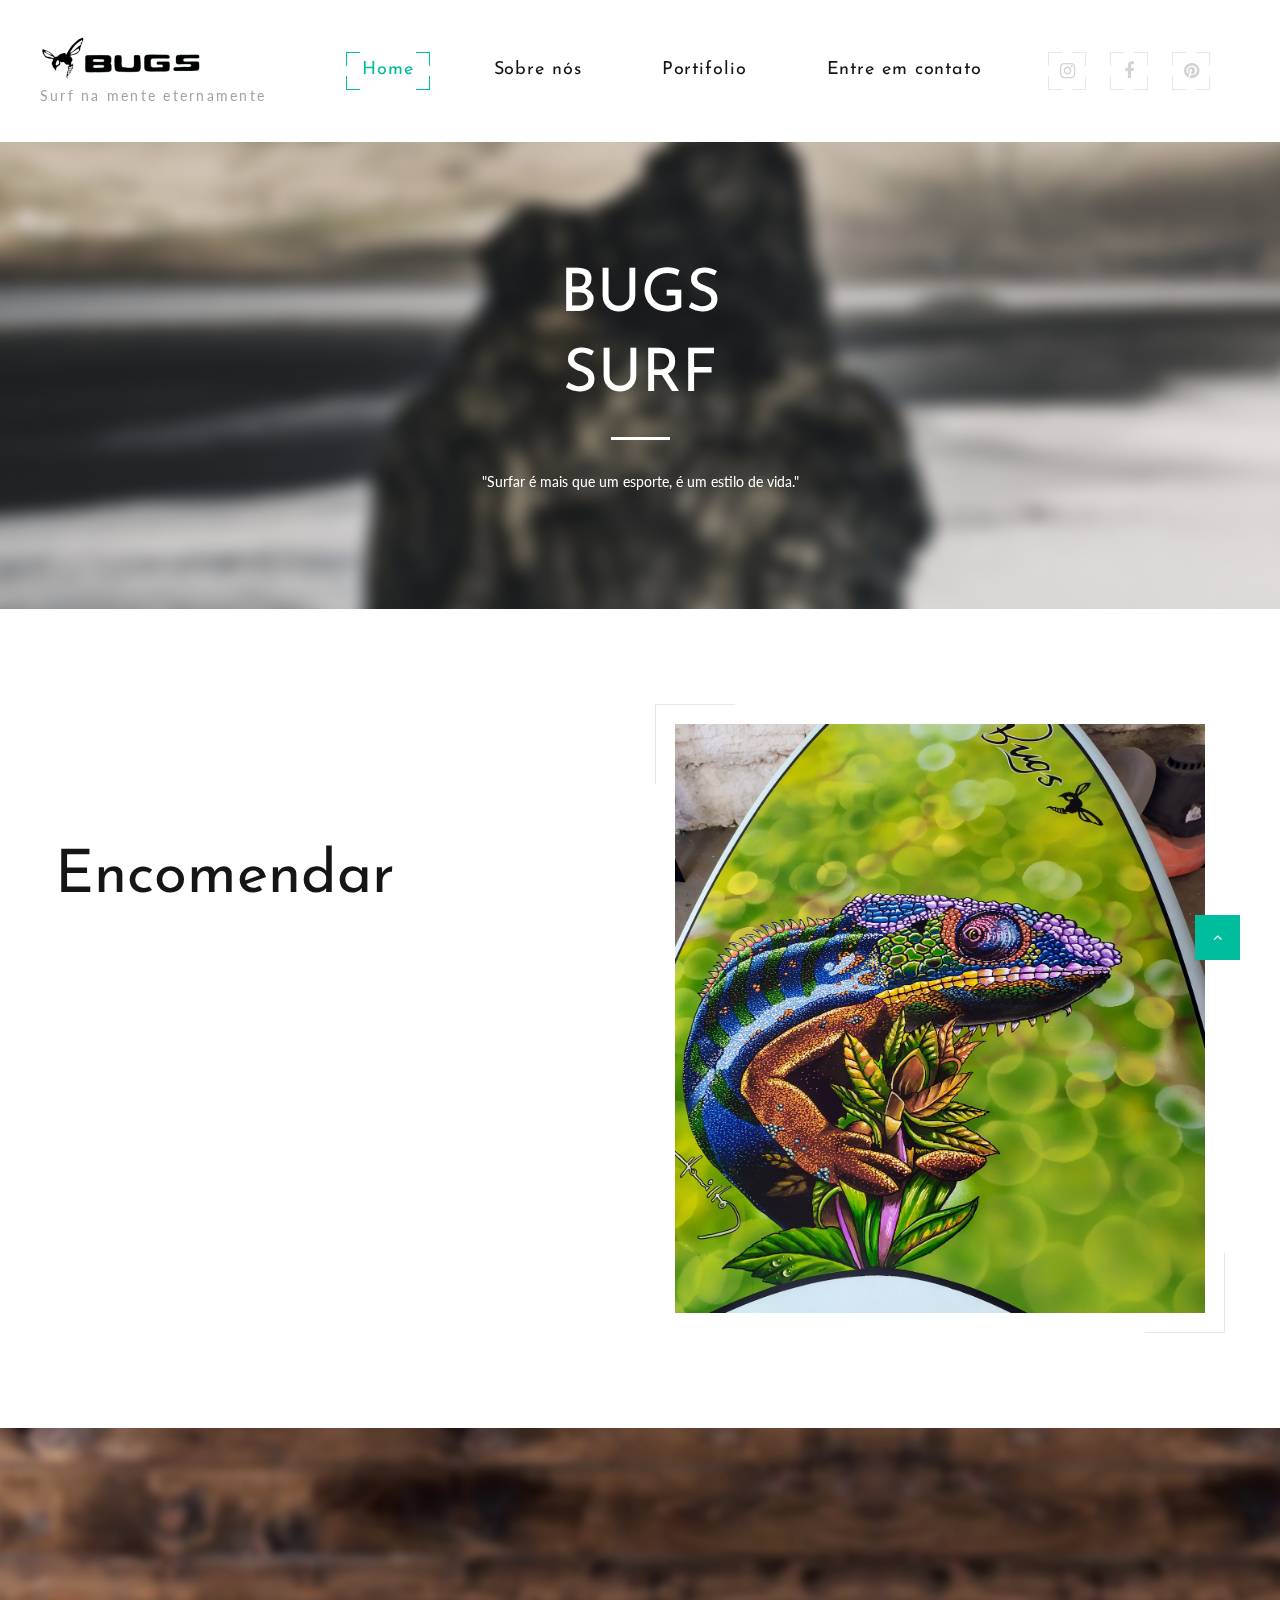
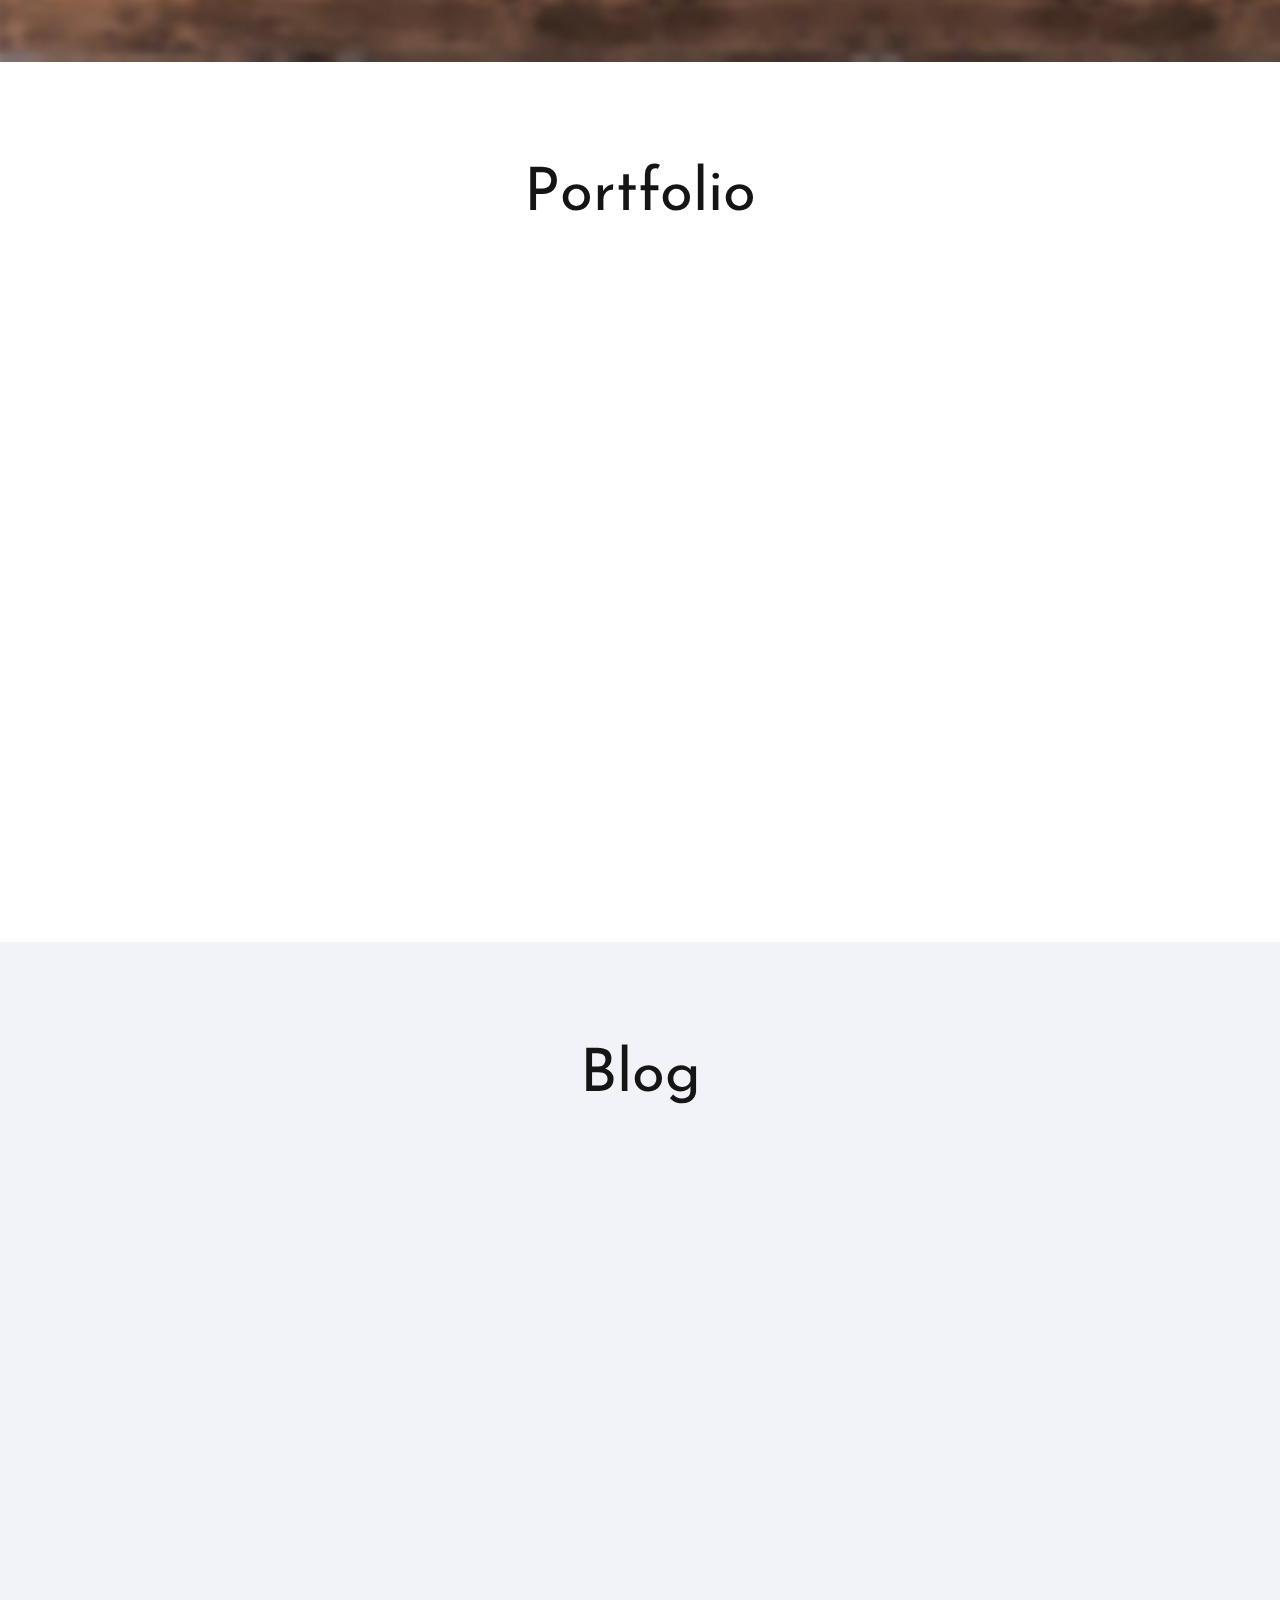
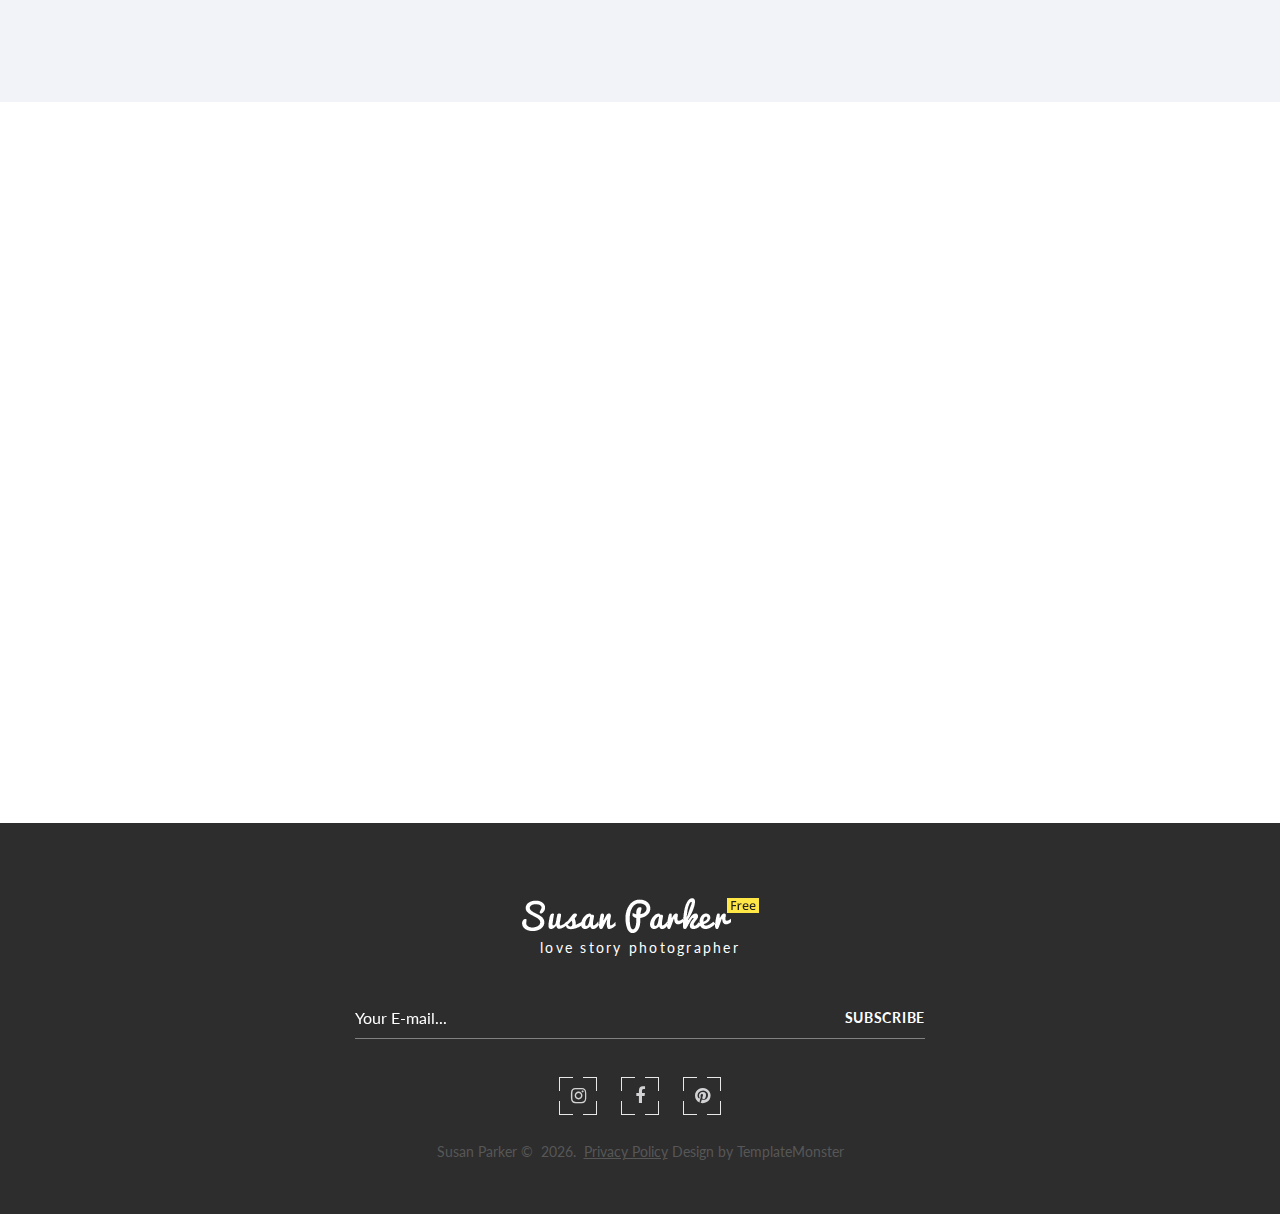
<file: index.html>
<!DOCTYPE html>
<html class="wide wow-animation" lang="en">
  <head>
    <!-- Site Title-->
    <title>Home</title>
    <meta name="format-detection" content="telephone=no">
    <meta name="viewport" content="width=device-width, height=device-height, initial-scale=1.0">
    <meta http-equiv="X-UA-Compatible" content="IE=edge">
    <meta charset="utf-8">
    <link rel="icon" href="images/favicon.ico" type="image/x-icon">
    <!-- Stylesheets-->
    <link rel="stylesheet" type="text/css" href="//fonts.googleapis.com/css?family=Lato:300,400,700,400italic%7CJosefin+Sans:400,700,300italic">
    <link rel="stylesheet" href="css/bootstrap.css">
    <link rel="stylesheet" href="css/style.css">
    <style>.ie-panel{display: none;background: #212121;padding: 10px 0;box-shadow: 3px 3px 5px 0 rgba(0,0,0,.3);clear: both;text-align:center;position: relative;z-index: 1;} html.ie-10 .ie-panel, html.lt-ie-10 .ie-panel {display: block;}</style>
  </head>
  <body>
    <div class="ie-panel"><a href="http://windows.microsoft.com/en-US/internet-explorer/"><img src="images/ie8-panel/warning_bar_0000_us.jpg" height="42" width="820" alt="You are using an outdated browser. For a faster, safer browsing experience, upgrade for free today."></a></div>
    <!-- Page Loader-->
    <div id="page-loader">
      <div class="page-loader-body">
        <div class="cssload-spinner">
          <div class="cssload-cube cssload-cube0"></div>
          <div class="cssload-cube cssload-cube1"></div>
          <div class="cssload-cube cssload-cube2"></div>
          <div class="cssload-cube cssload-cube3"></div>
          <div class="cssload-cube cssload-cube4"></div>
          <div class="cssload-cube cssload-cube5"></div>
          <div class="cssload-cube cssload-cube6"> </div>
          <div class="cssload-cube cssload-cube7"></div>
          <div class="cssload-cube cssload-cube8"></div>
          <div class="cssload-cube cssload-cube9"></div>
          <div class="cssload-cube cssload-cube10"></div>
          <div class="cssload-cube cssload-cube11"></div>
          <div class="cssload-cube cssload-cube12"></div>
          <div class="cssload-cube cssload-cube13"></div>
          <div class="cssload-cube cssload-cube14"></div>
          <div class="cssload-cube cssload-cube15"></div>
        </div>
      </div>
    </div>
    <!-- Page-->
    <div class="page">
      <!-- Page header-->
      <header class="section page-header">
        <!-- RD Navbar-->
        <div class="rd-navbar-wrap">
          <nav class="rd-navbar" data-layout="rd-navbar-fixed" data-sm-layout="rd-navbar-fixed" data-sm-device-layout="rd-navbar-fixed" data-md-layout="rd-navbar-static" data-md-device-layout="rd-navbar-fixed" data-lg-device-layout="rd-navbar-static" data-lg-layout="rd-navbar-static" data-stick-up-clone="false" data-md-stick-up-offset="5px" data-lg-stick-up-offset="5px" data-md-stick-up="true" data-lg-stick-up="true">
            <div class="rd-navbar-main-outer">
              <div class="rd-navbar-main">
                <!-- RD Navbar Panel-->
                <div class="rd-navbar-panel">
                  <button class="rd-navbar-toggle" data-rd-navbar-toggle=".rd-navbar-nav-wrap"><span></span></button>
                  <!-- RD Navbar Brand-->
                  <div class="rd-navbar-brand"><a class="brand" href="index.html">
                      <div class="brand__name"><img class="brand__logo-dark" src="images/logo-default-237x35.png" alt="" width="237" height="35"/><img class="brand__logo-light" src="images/logo-inverse-237x35.png" alt="" width="237" height="35"/>
                      </div><span class="brand__slogan">Surf na mente eternamente</span></a></div>
                </div>
                <!-- RD Navbar Nav-->
                <div class="rd-navbar-nav-wrap">
                  <div class="rd-navbar-element">
                    <ul class="list-icons list-inline-sm">
                      <li><a class="icon icon-sm fa fa-instagram icon-style-camera" href="#"><span></span><span></span><span></span><span></span></a></li>
                      <li><a class="icon icon-sm fa fa-facebook icon-style-camera" href="#"><span></span><span></span><span></span><span></span></a></li>
                      <li><a class="icon icon-sm fa fa-pinterest icon-style-camera" href="#"><span></span><span></span><span></span><span></span></a></li>
                    </ul>
                  </div>
                  <!-- RD Navbar Nav-->
                  <ul class="rd-navbar-nav">
                    <li class="active"><a href="index.html">Home<span></span><span></span><span></span><span></span></a>
                    </li>
                    <li><a href="about-me.html">Sobre nós<span></span><span></span><span></span><span></span></a>
                    </li>
                    <li><a href="typography.html">Portifolio<span></span><span></span><span></span><span></span></a>
                    </li>
                    <li><a href="contact-us.html">Entre em contato<span></span><span></span><span></span><span></span></a>
                    </li>
                  </ul>
                </div>
              </div>
            </div>
          </nav>
        </div>
      </header>

      <!-- My Best Photos -->
	  <section class="section parallax-container bg-image-dark" data-parallax-img="images/bg-image-6-1920x1225.jpg">
              <div class="parallax-content">
                <section class="section-lg text-center">
                  <div class="shell">
                    <div class="range range-50 range-sm-center range-md-reverse range-md-middle">
                      <div class="cell-md-6 cell-lg-5">
                        <div class="box-width-4 box-centered">
                          <p class="heading-1">BUGS <br> SURF</p>
                          <div class="divider-small"></div>
                          <p> "Surfar é mais que um esporte, é um estilo de vida."</p>
                        </div>
                      </div>
                    </div>
                  </div>
                </section>
              </div>
            </section>
      
      <!-- About Me-->
      <section class="section section-md bg-white">
        <div class="shell">
          <div class="range range-50 range-sm-center range-md-left range-md-middle range-md-reverse">
            <div class="cell-sm-6 wow fadeInRightSmall">
              <div class="thumb-line"><img src="images/about-1-531x640.jpg" alt="" width="531" height="640"/>
              </div>
            </div>
            <div class="cell-sm-6">
              <div class="box-width-3">
                <p class="heading-1 wow fadeInLeftSmall">Encomendar</p>
                <article class="quote-big wow fadeInLeftSmall" data-wow-delay=".1s">
                  <p class="q">Entre em contato com a gente para fazer seu pedido agora mesmo.</p>
                </article>
                <div class="divider wow fadeInLeftSmall" data-wow-delay=".2s"></div>
                <p class="wow fadeInLeftSmall" data-wow-delay=".3s">Os pedidos podem ser feitos por Whatsapp, telefone e e-mail.</p><a class="button button-primary-outline button-ujarak button-size-1 wow fadeInLeftSmall" href="about-me.html" data-wow-delay=".4s">Fazer pedido</a>
              </div>
            </div>
          </div>
        </div>
      </section>

      <!-- Awards-->
            <section class="section parallax-container bg-image-dark" data-parallax-img="images/bg-image-7-1920x1244.jpg">
              <div class="parallax-content">
                <div class="section-md text-center">
                  <div class="shell">
                    <div class="range range-50 range-lg-bottom">
                      <div class="cell-xs-6 cell-md-3 wow fadeIn">
                        <!-- Box award-->
                        <a href="typography.html"><article class="box-award">
                          <h3 class="box-award__title">Stand-up</h3>
                          <div class="box-award__divider"></div>
                        </article>
						</a>
                      </div>
                      <div class="cell-xs-6 cell-md-3 wow fadeIn" data-wow-delay=".1s">
                        <!-- Box award-->
                        <a href="#arroz"><article class="box-award">
                          <h3 class="box-award__title">Pranchas</h3>
                          <div class="box-award__divider"></div>
                        </article>
						</a>
                      </div>
                      <div class="cell-xs-6 cell-md-3 wow fadeIn" data-wow-delay=".2s">
                        <!-- Box award-->
                        <a href="typography.html"><article class="box-award">
                          <h3 class="box-award__title">Equipamentos</h3>
                          <div class="box-award__divider"></div>
                        </article>
						</a>
                      </div>
                      <div class="cell-xs-6 cell-md-3 wow fadeIn" data-wow-delay=".3s">
                        <!-- Box award-->
                        <a href="typography.html/#arroz"><article class="box-award">
                          <h3 class="box-award__title">Reparo</h3>
                          <div class="box-award__divider"></div>
                        </article>
						</a>
                      </div>
                    </div>
                  </div>
                </div>
              </div>
            </section>


      <!-- Portfolio-->
      <section class="section section-md bg-white text-center" >
        <div class="shell-fluid">
          <p class="heading-1">Portfolio</p>
          <div class="isotope thumb-ruby-wrap wow fadeIn" data-isotope-layout="masonry" data-isotope-group="gallery" data-lightgallery="group">
            <div class="row">
              <div class="col-xs-12 col-sm-6 col-md-4 col-lg-3 isotope-item"><a class="thumb-ruby thumb-mixed_height-2 thumb-mixed_md" href="images/gallery-image-1-1200x800-original.jpg" data-lightgallery="item"><img class="thumb-ruby__image" src="images/gallery-image-1-440x327.jpg" alt="" width="440" height="327"/>
                        <div class="thumb-ruby__caption"> 
                          <p class="thumb-ruby__title heading-3">Image #</p>
                          <p class="thumb-ruby__text">If you are looking for high quality wedding photography, I will be glad to help you.</p>
                        </div></a>
              </div>
              <div class="col-xs-12 col-sm-6 col-md-4 col-lg-3 isotope-item"><a class="thumb-ruby thumb-mixed_height-3 thumb-mixed_md" href="images/gallery-image-9-1200x800-original.jpg" data-lightgallery="item"><img class="thumb-ruby__image" src="images/gallery-image-9-444x683.jpg" alt="" width="444" height="683"/>
                        <div class="thumb-ruby__caption"> 
                          <p class="thumb-ruby__title heading-3">Image #</p>
                          <p class="thumb-ruby__text">If you are looking for high quality wedding photography, I will be glad to help you.</p>
                        </div></a>
              </div>
              <div class="col-xs-12 col-sm-6 col-md-4 col-lg-3 isotope-item"><a class="thumb-ruby thumb-mixed_height-2 thumb-mixed_md" href="images/gallery-image-15-1200x801-original.jpg" data-lightgallery="item"><img class="thumb-ruby__image" src="images/gallery-image-15-440x327.jpg" alt="" width="440" height="327"/>
                        <div class="thumb-ruby__caption"> 
                          <p class="thumb-ruby__title heading-3">Image #</p>
                          <p class="thumb-ruby__text">If you are looking for high quality wedding photography, I will be glad to help you.</p>
                        </div></a>
              </div>
              <div class="col-xs-12 col-sm-6 col-md-4 col-lg-3 isotope-item"><a class="thumb-ruby thumb-mixed_height-3 thumb-mixed_md" href="images/gallery-image-10-835x1200-original.jpg" data-lightgallery="item"><img class="thumb-ruby__image" src="images/gallery-image-10-444x683.jpg" alt="" width="444" height="683"/>
                        <div class="thumb-ruby__caption"> 
                          <p class="thumb-ruby__title heading-3">Image #</p>
                          <p class="thumb-ruby__text">If you are looking for high quality wedding photography, I will be glad to help you.</p>
                        </div></a>
              </div>
              <div class="col-xs-12 col-sm-6 col-md-4 col-lg-3 isotope-item"><a class="thumb-ruby thumb-mixed_height-2 thumb-mixed_md" href="images/gallery-image-14-1200x800-original.jpg" data-lightgallery="item"><img class="thumb-ruby__image" src="images/gallery-image-14-440x327.jpg" alt="" width="440" height="327"/>
                        <div class="thumb-ruby__caption"> 
                          <p class="thumb-ruby__title heading-3">Image #</p>
                          <p class="thumb-ruby__text">If you are looking for high quality wedding photography, I will be glad to help you.</p>
                        </div></a>
              </div>
              <div class="col-xs-12 col-sm-6 col-md-4 col-lg-3 isotope-item"><a class="thumb-ruby thumb-mixed_height-2 thumb-mixed_md" href="images/gallery-image-2-1200x800-original.jpg" data-lightgallery="item"><img class="thumb-ruby__image" src="images/gallery-image-2-440x327.jpg" alt="" width="440" height="327"/>
                        <div class="thumb-ruby__caption"> 
                          <p class="thumb-ruby__title heading-3">Image #</p>
                          <p class="thumb-ruby__text">If you are looking for high quality wedding photography, I will be glad to help you.</p>
                        </div></a>
              </div>
            </div>
          </div>
        </div>
      </section>

      <!-- Blog-->
      <section class="section section-md bg-gray-lighter text-center">
        <div class="shell">
          <p class="heading-1">Blog</p>
          <div class="range range-30">
            <div class="cell-sm-6 cell-md-4 wow fadeInLeftSmall">
              <!-- Post boxed-->
              <article class="post-boxed">
                <ul class="post-boxed__meta">
                  <li>
                    <time datetime="2019">Jul 20, 2019</time>
                  </li>
                  <li><a href="#">3 comments</a></li>
                </ul>
                <div class="post-boxed__main">
                  <h3 class="post-boxed__title"><a href="#">Becoming a King and Queen for a Day</a></h3>
                  <p>For one day, the two of you are the focus of attention. The concerns of the world slip away as your...</p>
                </div>
                <div class="post-boxed__aside">
                  <div class="unit unit-horizontal unit-middle unit-spacing-xs">
                    <div class="unit__left"><img class="post-boxed__avatar" src="images/user-6-46x46.jpg" alt="" width="46" height="46"/>
                    </div>
                    <div class="unit__body">
                      <h6 class="text-uppercase">by Susan Parker</h6>
                    </div>
                  </div>
                </div>
              </article>
            </div>
            <div class="cell-sm-6 cell-md-4 wow fadeInLeftSmall" data-wow-delay=".15s">
              <!-- Post boxed-->
              <article class="post-boxed">
                <ul class="post-boxed__meta">
                  <li>
                    <time datetime="2019">Jul 15, 2019</time>
                  </li>
                  <li><a href="#">3 comments</a></li>
                </ul>
                <div class="post-boxed__main">
                  <h3 class="post-boxed__title"><a href="#">How to Make Great Wedding Photos</a></h3>
                  <p>Today I’m going to answer the question that my clients ask almost after every photo shoot. It’s a question...</p>
                </div>
                <div class="post-boxed__aside">
                  <div class="unit unit-horizontal unit-middle unit-spacing-xs">
                    <div class="unit__left"><img class="post-boxed__avatar" src="images/user-6-46x46.jpg" alt="" width="46" height="46"/>
                    </div>
                    <div class="unit__body">
                      <h6 class="text-uppercase">by Susan Parker</h6>
                    </div>
                  </div>
                </div>
              </article>
            </div>
            <div class="cell-sm-6 cell-md-4 wow fadeInLeftSmall" data-wow-delay=".3s">
              <!-- Post boxed-->
              <article class="post-boxed">
                <ul class="post-boxed__meta">
                  <li>
                    <time datetime="2019">Jul 5, 2019</time>
                  </li>
                  <li><a href="#">3 comments</a></li>
                </ul>
                <div class="post-boxed__main">
                  <h3 class="post-boxed__title"><a href="#">5 Most Exotic Weddings</a></h3>
                  <p>Do you want to know where your wedding will be the most unforgettable? Read this post and you’ll find...</p>
                </div>
                <div class="post-boxed__aside">
                  <div class="unit unit-horizontal unit-middle unit-spacing-xs">
                    <div class="unit__left"><img class="post-boxed__avatar" src="images/user-6-46x46.jpg" alt="" width="46" height="46"/>
                    </div>
                    <div class="unit__body">
                      <h6 class="text-uppercase">by Susan Parker</h6>
                    </div>
                  </div>
                </div>
              </article>
            </div>
          </div>
        </div>
      </section>

      <!-- Book Your Photo Shoot-->
      <section class="section section-md bg-white">
        <div class="shell">
          <div class="range range-50 range-sm-center range-md-left range-md-reverse range-md-middle">
            <div class="cell-sm-10 cell-md-6 wow fadeInRight">
              <div class="box-width-4 box-centered">
                <p class="heading-1">Book Your <br> Photo Shoot</p>
                <p>I will appreciate as many details about your particular wedding venue, dates, theme and other aspects, as you’d be willing to share. I will be giving you my feedback immediately!</p>
              </div>
            </div>
            <div class="cell-sm-10 cell-md-6 wow fadeInLeft">
              <article class="box-line"><span></span><span></span><span></span><span></span>
                <div class="box-line__main">
                  <!-- RD Mailform-->
                  <form class="rd-mailform" data-form-output="form-output-global" data-form-type="contact" method="post" action="bat/rd-mailform.php">
                    <div class="form-wrap">
                      <input class="form-input" id="contact-date" type="text" data-time-picker="date" name="date" data-constraints="@Required">
                      <label class="form-label" for="contact-date">Event Date</label>
                    </div>
                    <div class="form-wrap">
                      <input class="form-input" id="contact-name" type="text" name="name" data-constraints="@Required">
                      <label class="form-label" for="contact-name">Your Name</label>
                    </div>
                    <div class="form-wrap">
                      <input class="form-input" id="contact-email" type="email" name="email" data-constraints="@Email @Required">
                      <label class="form-label" for="contact-email">E-mail</label>
                    </div>
                    <div class="form-wrap">
                      <label class="form-label" for="contact-message">Your Message</label>
                      <textarea class="form-input" id="contact-message" name="message" data-constraints="@Required"></textarea>
                    </div>
                    <div class="form-wrap form-button offset-1">
                      <button class="button button-block button-primary-outline button-ujarak" type="submit">make an appointment</button>
                    </div>
                  </form>
                </div>
              </article>
            </div>
          </div>
        </div>
      </section>

      <!-- Page Footer-->
      <footer class="footer-centered section bg-gray-darker">
        <div class="shell">
          <div class="range range-sm-center">
            <div class="cell-sm-10 cell-md-8 cell-lg-6">
              <!-- Brand--><a class="brand" href="index.html">
                <div class="brand__name"><img src="images/logo-inverse-237x35.png" alt="" width="237" height="35"/>
                </div><span class="brand__slogan">love story photographer</span></a>
                    <!-- RD Mailform-->
                    <form class="rd-mailform form_inline" data-form-output="form-output-global" data-form-type="subscribe" method="post" action="bat/rd-mailform.php">
                      <div class="form__inner">
                        <div class="form-wrap">
                          <input class="form-input" id="subscribe-form-footer-email" type="email" name="email" data-constraints="@Email @Required">
                          <label class="form-label" for="subscribe-form-footer-email">Your E-mail...</label>
                        </div>
                        <div class="form-button">
                          <button class="button button-link" type="submit">Subscribe</button>
                        </div>
                      </div>
                    </form>
              <ul class="list-icons list-inline-sm">
                <li><a class="icon icon-sm fa fa-instagram icon-style-camera" href="#"><span></span><span></span><span></span><span></span></a></li>
                <li><a class="icon icon-sm fa fa-facebook icon-style-camera" href="#"><span></span><span></span><span></span><span></span></a></li>
                <li><a class="icon icon-sm fa fa-pinterest icon-style-camera" href="#"><span></span><span></span><span></span><span></span></a></li>
              </ul>
              <!-- Rights-->
              <p class="rights"><span>Susan Parker</span><span>&nbsp;&copy;&nbsp; </span><span class="copyright-year"></span>.&nbsp; <br class="veil-xs"><a class="link-underline" href="#">Privacy Policy</a><span> Design&nbsp;by&nbsp;<a href="https://www.templatemonster.com">TemplateMonster</a></span></p>
            </div>
          </div>
        </div>
      </footer>
    </div>
    <!-- Global Mailform Output-->
    <div class="snackbars" id="form-output-global"></div>
    <!-- Javascript-->
    <script src="js/core.min.js"></script>
    <script src="js/script.js"></script>
  </body>
</html>
</file>
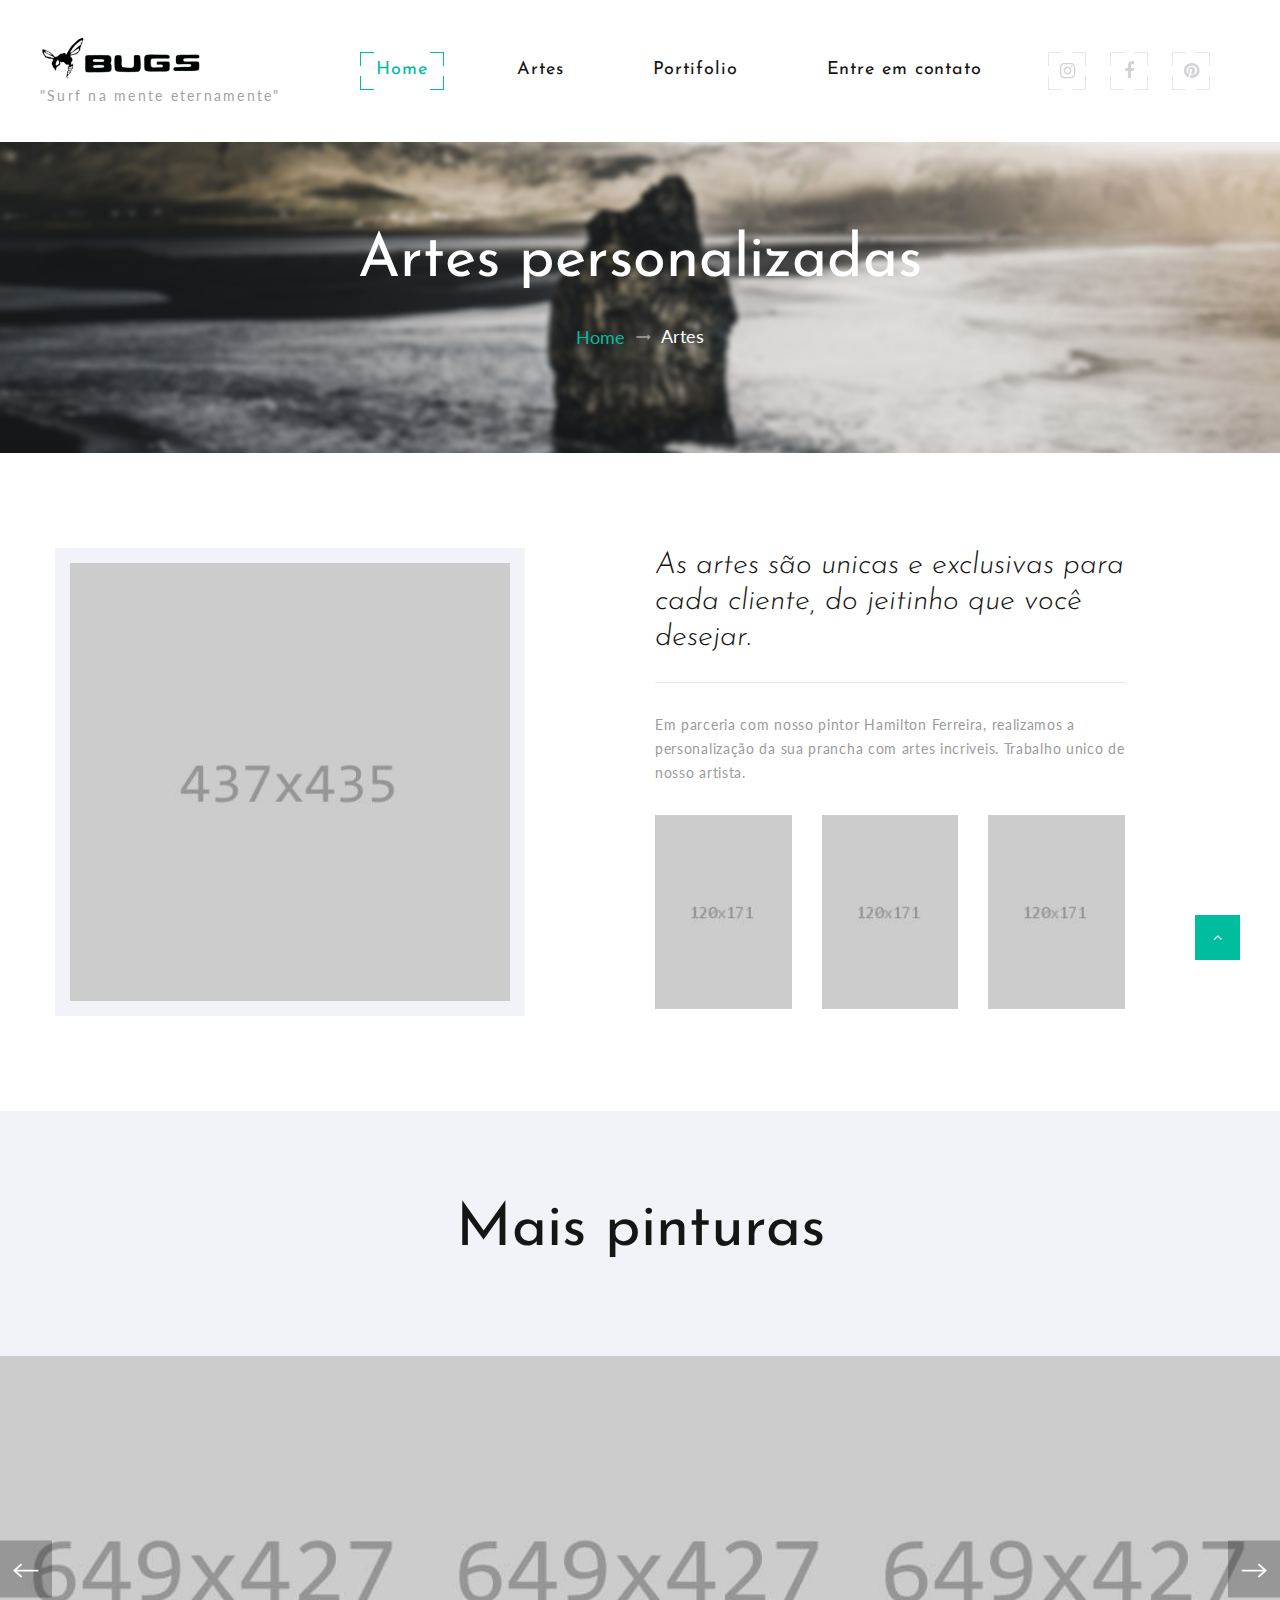
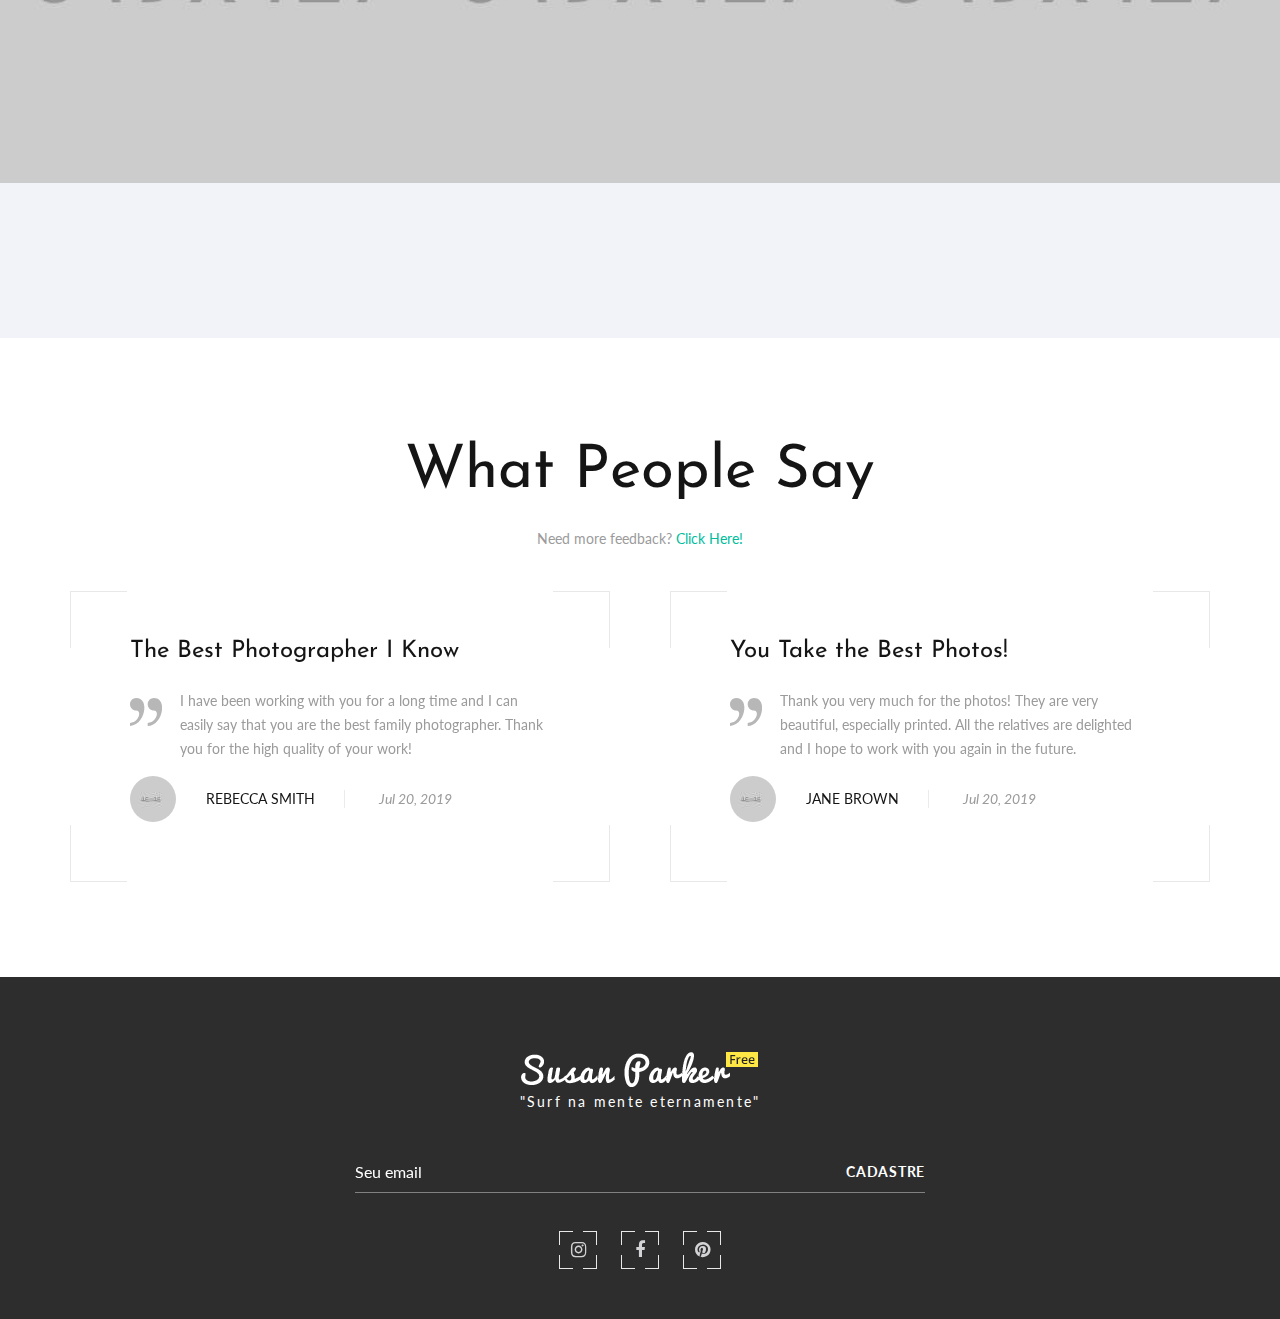
<file: about-me.html>
<!DOCTYPE html>
<html class="wide wow-animation" lang="en">
  <head>
    <!-- Site Title-->
    <title>Artes</title>
    <meta name="format-detection" content="telephone=no">
    <meta name="viewport" content="width=device-width, height=device-height, initial-scale=1.0">
    <meta http-equiv="X-UA-Compatible" content="IE=edge">
    <meta charset="utf-8">
    <link rel="icon" href="images/favicon.ico" type="image/x-icon">
    <!-- Stylesheets-->
    <link rel="stylesheet" type="text/css" href="//fonts.googleapis.com/css?family=Lato:300,400,700,400italic%7CJosefin+Sans:400,700,300italic">
    <link rel="stylesheet" href="css/bootstrap.css">
    <link rel="stylesheet" href="css/style.css">
    <style>.ie-panel{display: none;background: #212121;padding: 10px 0;box-shadow: 3px 3px 5px 0 rgba(0,0,0,.3);clear: both;text-align:center;position: relative;z-index: 1;} html.ie-10 .ie-panel, html.lt-ie-10 .ie-panel {display: block;}</style>
  </head>
  <body>
    <div class="ie-panel"><a href="http://windows.microsoft.com/en-US/internet-explorer/"><img src="images/ie8-panel/warning_bar_0000_us.jpg" height="42" width="820" alt="You are using an outdated browser. For a faster, safer browsing experience, upgrade for free today."></a></div>
    <!-- Page Loader-->
    <div id="page-loader">
      <div class="page-loader-body">
        <div class="cssload-spinner">
          <div class="cssload-cube cssload-cube0"></div>
          <div class="cssload-cube cssload-cube1"></div>
          <div class="cssload-cube cssload-cube2"></div>
          <div class="cssload-cube cssload-cube3"></div>
          <div class="cssload-cube cssload-cube4"></div>
          <div class="cssload-cube cssload-cube5"></div>
          <div class="cssload-cube cssload-cube6"> </div>
          <div class="cssload-cube cssload-cube7"></div>
          <div class="cssload-cube cssload-cube8"></div>
          <div class="cssload-cube cssload-cube9"></div>
          <div class="cssload-cube cssload-cube10"></div>
          <div class="cssload-cube cssload-cube11"></div>
          <div class="cssload-cube cssload-cube12"></div>
          <div class="cssload-cube cssload-cube13"></div>
          <div class="cssload-cube cssload-cube14"></div>
          <div class="cssload-cube cssload-cube15"></div>
        </div>
      </div>
    </div>
    <div class="page">
      <!-- Page Header-->
      <header class="section page-header">
        <!-- RD Navbar-->
        <div class="rd-navbar-wrap">
          <nav class="rd-navbar" data-layout="rd-navbar-fixed" data-sm-layout="rd-navbar-fixed" data-sm-device-layout="rd-navbar-fixed" data-md-layout="rd-navbar-static" data-md-device-layout="rd-navbar-fixed" data-lg-device-layout="rd-navbar-static" data-lg-layout="rd-navbar-static" data-stick-up-clone="false" data-md-stick-up-offset="5px" data-lg-stick-up-offset="5px" data-md-stick-up="true" data-lg-stick-up="true">
            <div class="rd-navbar-main-outer">
              <div class="rd-navbar-main">
                <!-- RD Navbar Panel-->
                <div class="rd-navbar-panel">
                  <button class="rd-navbar-toggle" data-rd-navbar-toggle=".rd-navbar-nav-wrap"><span></span></button>
                  <!-- RD Navbar Brand-->
                  <div class="rd-navbar-brand"><a class="brand" href="index.html">
                      <div class="brand__name"><img class="brand__logo-dark" src="images/logo-default-237x35.png" alt="" width="237" height="35"/><img class="brand__logo-light" src="images/logo-inverse-237x35.png" alt="" width="237" height="35"/>
                      </div><span class="brand__slogan">"Surf na mente eternamente"</span></a></div>
                </div>
                <!-- RD Navbar Nav-->
                <div class="rd-navbar-nav-wrap">
                  <div class="rd-navbar-element">
                    <ul class="list-icons list-inline-sm">
                      <li><a class="icon icon-sm fa fa-instagram icon-style-camera" href="#"><span></span><span></span><span></span><span></span></a></li>
                      <li><a class="icon icon-sm fa fa-facebook icon-style-camera" href="#"><span></span><span></span><span></span><span></span></a></li>
                      <li><a class="icon icon-sm fa fa-pinterest icon-style-camera" href="#"><span></span><span></span><span></span><span></span></a></li>
                    </ul>
                  </div>
                  <!-- RD Navbar Nav-->
                  <ul class="rd-navbar-nav">
                    <li class="active"><a href="index.html">Home<span></span><span></span><span></span><span></span></a>
                    </li>
                    <li><a href="about-me.html">Artes<span></span><span></span><span></span><span></span></a>
                    </li>
                    <li><a href="typography.html">Portifolio<span></span><span></span><span></span><span></span></a>
                    </li>
                    <li><a href="contact-us.html">Entre em contato<span></span><span></span><span></span><span></span></a>
                    </li>
                  </ul>
                </div>
              </div>
            </div>
          </nav>
        </div>
      </header>

      <!-- Breadcrumbs-->
      <section class="breadcrumbs-custom bg-image" style="background-image: url(images/breadcrumbs-image.jpg);">
        <div class="shell">
          <h1 class="breadcrumbs-custom__title">Artes personalizadas</h1>
          <ul class="breadcrumbs-custom__path">
            <li><a href="index.html">Home</a></li>
            <li class="active">Artes</li>
          </ul>
        </div>
      </section>

      <!-- About Me-->
      <section class="section section-md bg-white">
        <div class="shell">
          <div class="range range-50 range-sm-center range-md-left">
            <div class="cell-sm-6 cell-md-5">
              <div class="thumb-bordered"><img src="images/about-1-437x435.jpg" alt="" width="437" height="435"/>
              </div>
            </div>
            <div class="cell-sm-6 cell-md-7">
              <div class="box-width-3 box-centered">
                <article class="quote-big">
                  <p class="q">As artes são unicas e exclusivas para cada cliente, do jeitinho que você desejar.</p>
                </article>
                <div class="divider"></div>
                <p class="text-spacing-05"> Em parceria com nosso pintor Hamilton Ferreira, realizamos a personalização da sua prancha com artes incriveis. Trabalho unico de nosso artista.</p>
                <div class="group-3-columns" data-lightgallery="group">
                  <div class="column-item"><a class="thumb-light" href="images/certificate-1-847x1200.jpg" data-lightgallery="item"><img src="images/certificate-1-120x171.jpg" alt="" width="120" height="171"/>
                      <div class="thumb-light__overlay"></div></a></div>
                  <div class="column-item"><a class="thumb-light" href="images/certificate-1-847x1200.jpg" data-lightgallery="item"><img src="images/certificate-1-120x171.jpg" alt="" width="120" height="171"/>
                      <div class="thumb-light__overlay"></div></a></div>
                  <div class="column-item"><a class="thumb-light" href="images/certificate-1-847x1200.jpg" data-lightgallery="item"><img src="images/certificate-1-120x171.jpg" alt="" width="120" height="171"/>
                      <div class="thumb-light__overlay"></div></a></div>
                </div>
              </div>
            </div>
          </div>
        </div>
      </section>

      <!-- My Best Photos-->
      <section class="section section-sm bg-gray-lighter text-center"> 
        <div class="shell">
          <div class="range range-50 range-sm-center">
            <div class="cell-md-10 cell-lg-9">
              <h1>Mais pinturas</h1>
            </div>
          </div>
        </div>
        <!-- Owl Carousel-->
        <div class="owl-carousel-wrap owl-carousel_style-2">
          <div class="owl-carousel" data-items="1" data-lg-items="3" data-autoplay="true" data-xl-items="3" data-dots="false" data-nav="false" data-stage-padding="0" data-xs-stage-padding="90" data-sm-stage-padding="140" data-md-stage-padding="260" data-lg-stage-padding="1" data-loop="true" data-margin="0" data-mouse-drag="false" data-nav-custom="#owl-carousel-nav" data-center-mode="true" data-speed="500" data-lightgallery="group"><a class="thumb-ruby thumb-mixed_large" href="images/group-image-1-1200x800-original.jpg" data-lightgallery="item"><img class="thumb-ruby__image" src="images/about-2-649x427.jpg" alt="" width="649" height="427"/>
              <div class="thumb-ruby__caption"> 
                <p class="thumb-ruby__title heading-3">Imagem #1</p>
                <p class="thumb-ruby__text">If you are looking for high quality wedding photography, I will be glad to help you.</p>
              </div></a><a class="thumb-ruby thumb-mixed_large" href="images/group-image-2-1200x800-original.jpg" data-lightgallery="item"><img class="thumb-ruby__image" src="images/about-3-649x427.jpg" alt="" width="649" height="427"/>
              <div class="thumb-ruby__caption"> 
                <p class="thumb-ruby__title heading-3">Image #2</p>
                <p class="thumb-ruby__text">If you are looking for high quality wedding photography, I will be glad to help you.</p>
              </div></a><a class="thumb-ruby thumb-mixed_large" href="images/group-image-3-1200x800-original.jpg" data-lightgallery="item"><img class="thumb-ruby__image" src="images/about-4-649x427.jpg" alt="" width="649" height="427"/>
              <div class="thumb-ruby__caption"> 
                <p class="thumb-ruby__title heading-3">Image #3</p>
                <p class="thumb-ruby__text">If you are looking for high quality wedding photography, I will be glad to help you.</p>
              </div></a>
          </div>
          <div class="owl-outer-navigation" id="owl-carousel-nav">
            <button class="owl-arrow owl-arrow-prev">
              <svg x="0px" y="0px" viewbox="0 0 28.5 16" width="26" height="14">
                <line x1="27.5" y1="8" x2="1" y2="8" fill="none" stroke-width="2" stroke-linecap="round" stroke-linejoin="round" stroke-miterlimit="10"></line>
                <polyline fill="none" stroke-width="2" stroke-linecap="round" stroke-linejoin="round" stroke-miterlimit="10" points="8.8,15 1,8 8.8,1"></polyline>
              </svg>
            </button>
            <button class="owl-arrow owl-arrow-next">
              <svg x="0px" y="0px" viewbox="0 0 28.5 16" width="26" height="14">
                <line fill="none" stroke-width="2" stroke-linecap="round" stroke-linejoin="round" stroke-miterlimit="10" x1="1" y1="8" x2="27.5" y2="8"></line>
                <polyline fill="none" stroke-width="2" stroke-linecap="round" stroke-linejoin="round" stroke-miterlimit="10" points="19.7,15 27.5,8 19.7,1"></polyline>
              </svg>
            </button>
          </div>
        </div>
      </section>

      <!-- What People Say-->
      <section class="section section-md bg-white text-center">
        <div class="shell">
          <h1>What People Say</h1>
          <p><span>Need more feedback? </span><a href="#">Click Here!</a></p>
          <div class="range range-50 range-sm-center">
            <div class="cell-sm-9 cell-md-6">
                    <!-- Quote boxed-->
                    <article class="quote-boxed"><span></span><span></span><span></span><span></span>
                      <p class="quote-boxed__title">The Best Photographer I Know</p>
                      <div class="quote-boxed__text">
                        <svg class="quote-boxed__shape" version="1.1" x="0px" y="0px" viewbox="0 0 32.2 28" width="32.2" height="28">
                          <path d="M6.2,0C2.8,0,0,2.8,0,6.3s2.8,6.3,6.2,6.3c6.2,0,2.1,12.3-6.2,12.3v3C14.7,27.9,20.4,0,6.2,0L6.2,0z M23.9,0       c-3.4,0-6.2,2.8-6.2,6.3s2.8,6.3,6.2,6.3c6.2,0,2.1,12.3-6.2,12.3v3C32.4,27.9,38.2,0,23.9,0L23.9,0z M23.9,0"></path>
                        </svg>
                        <p>I have been working with you for a long time and I can easily say that you are the best family photographer. Thank you for the high quality of your work!</p>
                      </div>
                      <ul class="quote-boxed__meta">
                        <li>
                          <div class="unit unit-horizontal unit-middle">
                            <div class="unit__left"><img class="quote-boxed__avatar" src="images/user-1-46x46.jpg" alt="" width="46" height="46"/>
                            </div>
                            <div class="unit__body">
                              <cite class="quote-boxed__cite">Rebecca Smith</cite>
                            </div>
                          </div>
                        </li>
                        <li>
                          <time class="quote-boxed__time" datetime="2019">Jul 20, 2019</time>
                        </li>
                      </ul>
                    </article>
            </div>
            <div class="cell-sm-9 cell-md-6">
                    <!-- Quote boxed-->
                    <article class="quote-boxed"><span></span><span></span><span></span><span></span>
                      <p class="quote-boxed__title">You Take the Best Photos!</p>
                      <div class="quote-boxed__text">
                        <svg class="quote-boxed__shape" version="1.1" x="0px" y="0px" viewbox="0 0 32.2 28" width="32.2" height="28">
                          <path d="M6.2,0C2.8,0,0,2.8,0,6.3s2.8,6.3,6.2,6.3c6.2,0,2.1,12.3-6.2,12.3v3C14.7,27.9,20.4,0,6.2,0L6.2,0z M23.9,0       c-3.4,0-6.2,2.8-6.2,6.3s2.8,6.3,6.2,6.3c6.2,0,2.1,12.3-6.2,12.3v3C32.4,27.9,38.2,0,23.9,0L23.9,0z M23.9,0"></path>
                        </svg>
                        <p>Thank you very much for the photos! They are very beautiful, especially printed. All the relatives are delighted and I hope to work with you again in the future.</p>
                      </div>
                      <ul class="quote-boxed__meta">
                        <li>
                          <div class="unit unit-horizontal unit-middle">
                            <div class="unit__left"><img class="quote-boxed__avatar" src="images/user-2-46x46.jpg" alt="" width="46" height="46"/>
                            </div>
                            <div class="unit__body">
                              <cite class="quote-boxed__cite">Jane Brown</cite>
                            </div>
                          </div>
                        </li>
                        <li>
                          <time class="quote-boxed__time" datetime="2019">Jul 20, 2019</time>
                        </li>
                      </ul>
                    </article>
            </div>
          </div>
        </div>
      </section>

         


      <!-- Page Footer -->
      <footer class="footer-centered section bg-gray-darker">
        <div class="shell">
          <div class="range range-sm-center">
            <div class="cell-sm-10 cell-md-8 cell-lg-6">
              <!-- Brand--><a class="brand" href="index.html">
                <div class="brand__name"><img src="images/logo-inverse-237x35.png" alt="" width="237" height="35"/>
                </div><span class="brand__slogan">"Surf na mente eternamente"</span></a>
                    <!-- RD Mailform-->
                    <form class="rd-mailform form_inline" data-form-output="form-output-global" data-form-type="subscribe" method="post" action="bat/rd-mailform.php">
                      <div class="form__inner">
                        <div class="form-wrap">
                          <input class="form-input" id="subscribe-form-footer-email" type="email" name="email" data-constraints="@Email @Required">
                          <label class="form-label" for="subscribe-form-footer-email">Seu email</label>
                        </div>
                        <div class="form-button">
                          <button class="button button-link" type="submit">Cadastre</button>
                        </div>
                      </div>
                    </form>
              <ul class="list-icons list-inline-sm">
                <li><a class="icon icon-sm fa fa-instagram icon-style-camera" href="#"><span></span><span></span><span></span><span></span></a></li>
                <li><a class="icon icon-sm fa fa-facebook icon-style-camera" href="#"><span></span><span></span><span></span><span></span></a></li>
                <li><a class="icon icon-sm fa fa-pinterest icon-style-camera" href="#"><span></span><span></span><span></span><span></span></a></li>
              </ul>
              <!-- Rights-->
            </div>
          </div>
        </div>
      </footer>
    </div>
    <!-- Global Mailform Output-->
    <div class="snackbars" id="form-output-global"></div>
    <!-- Javascript-->
    <script src="js/core.min.js"></script>
    <script src="js/script.js"></script>
  </body>
</html>
</file>
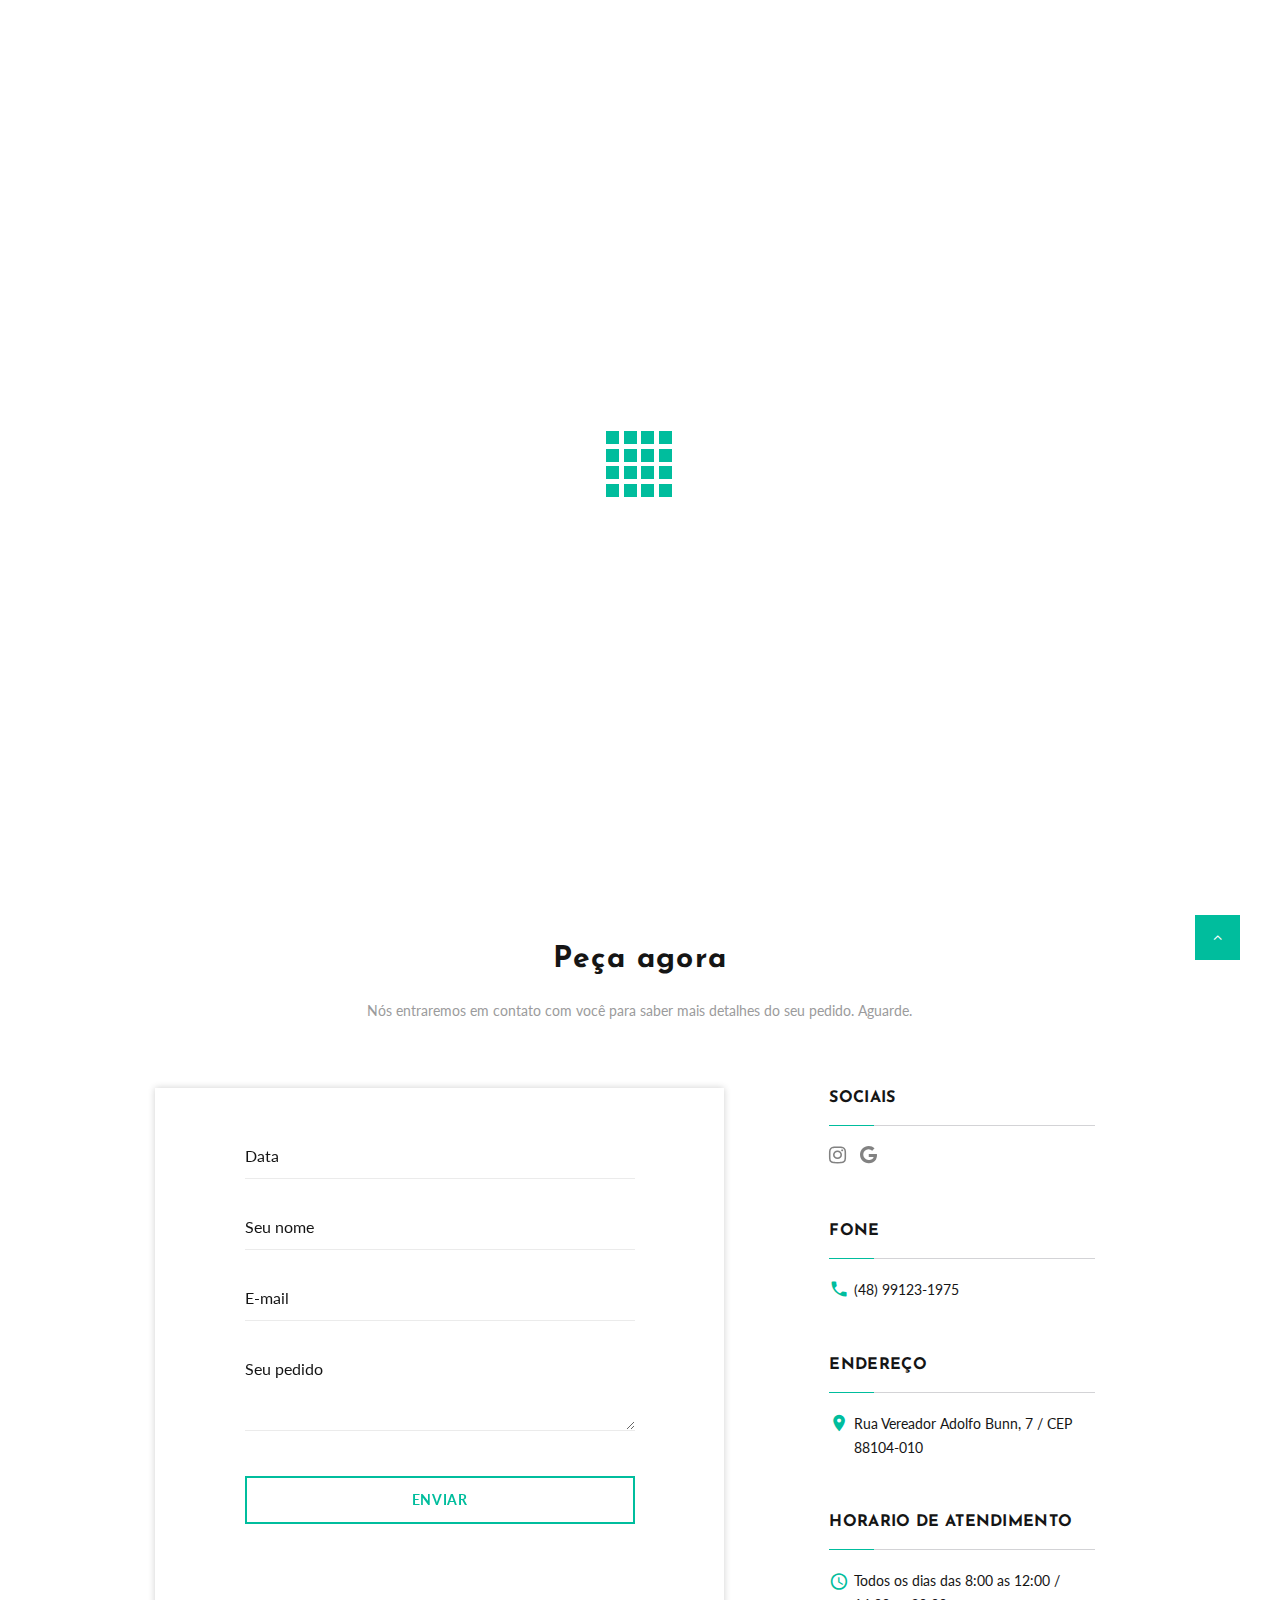
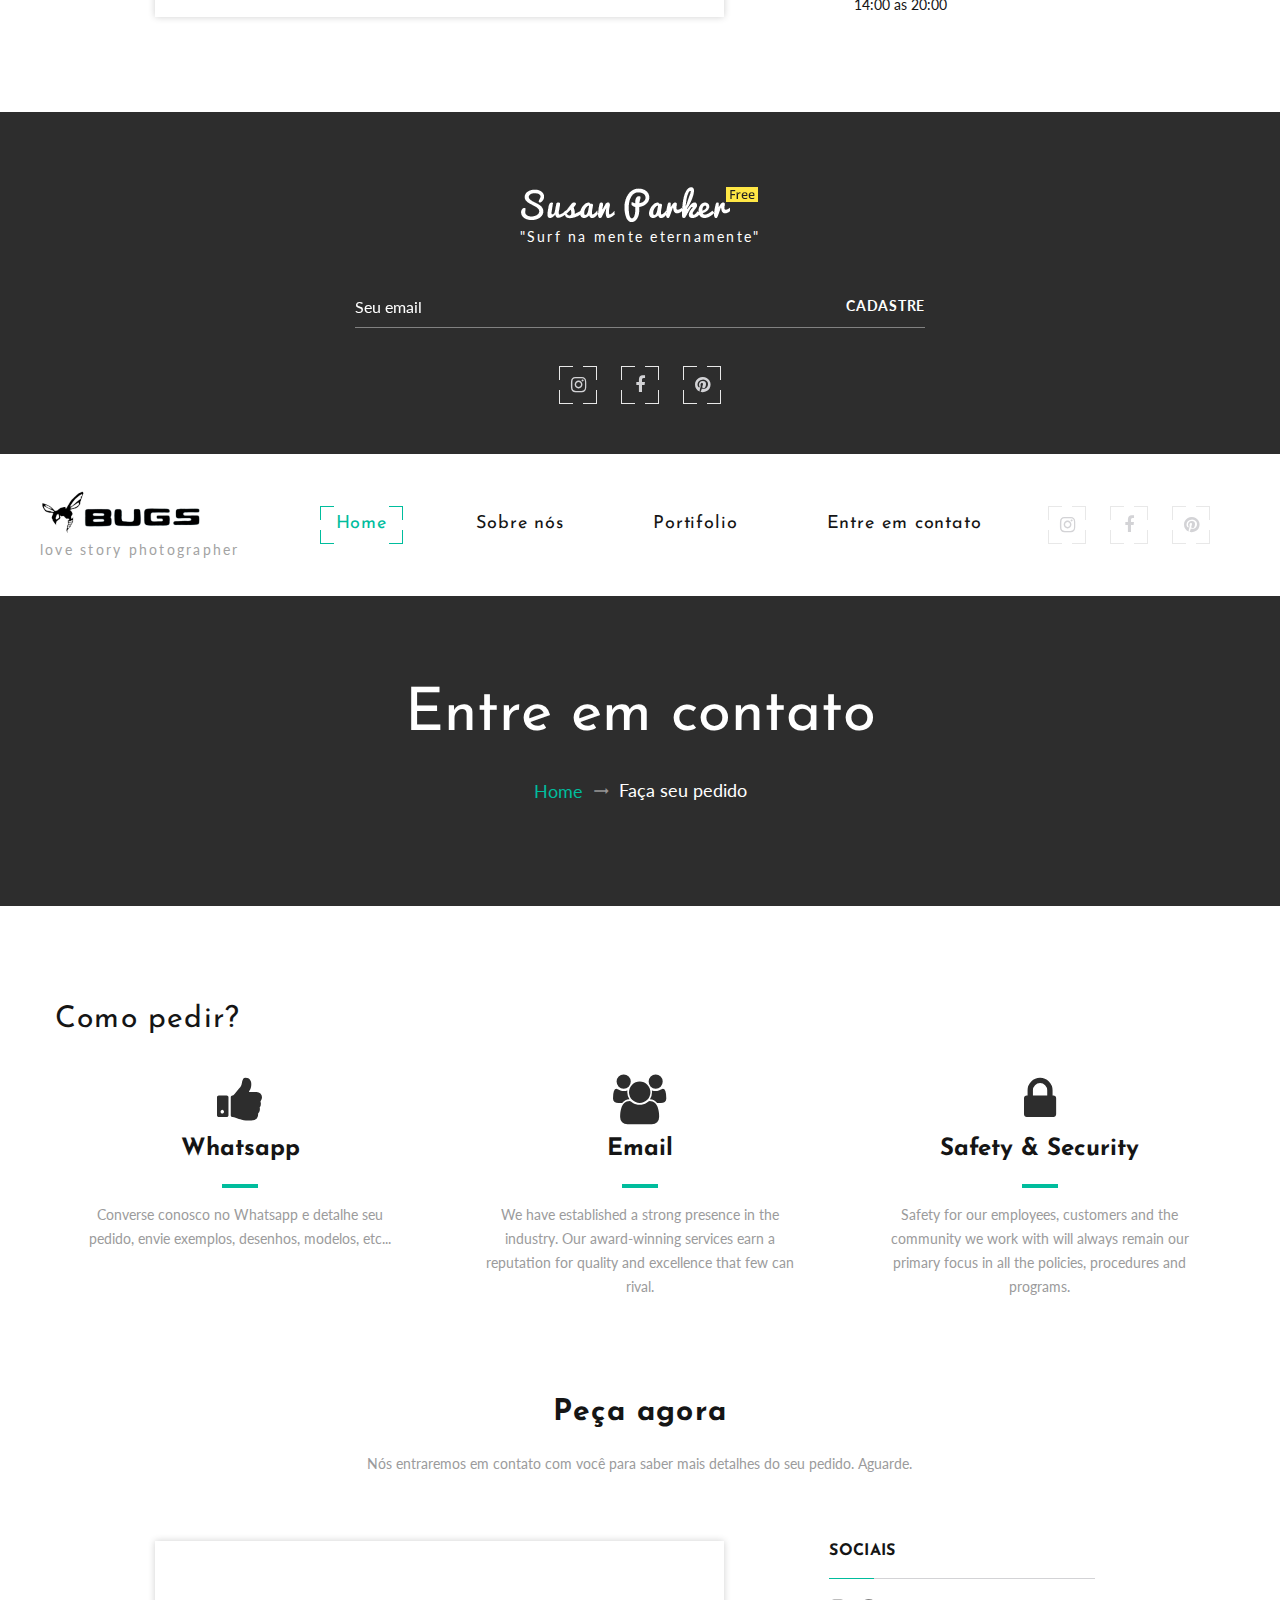
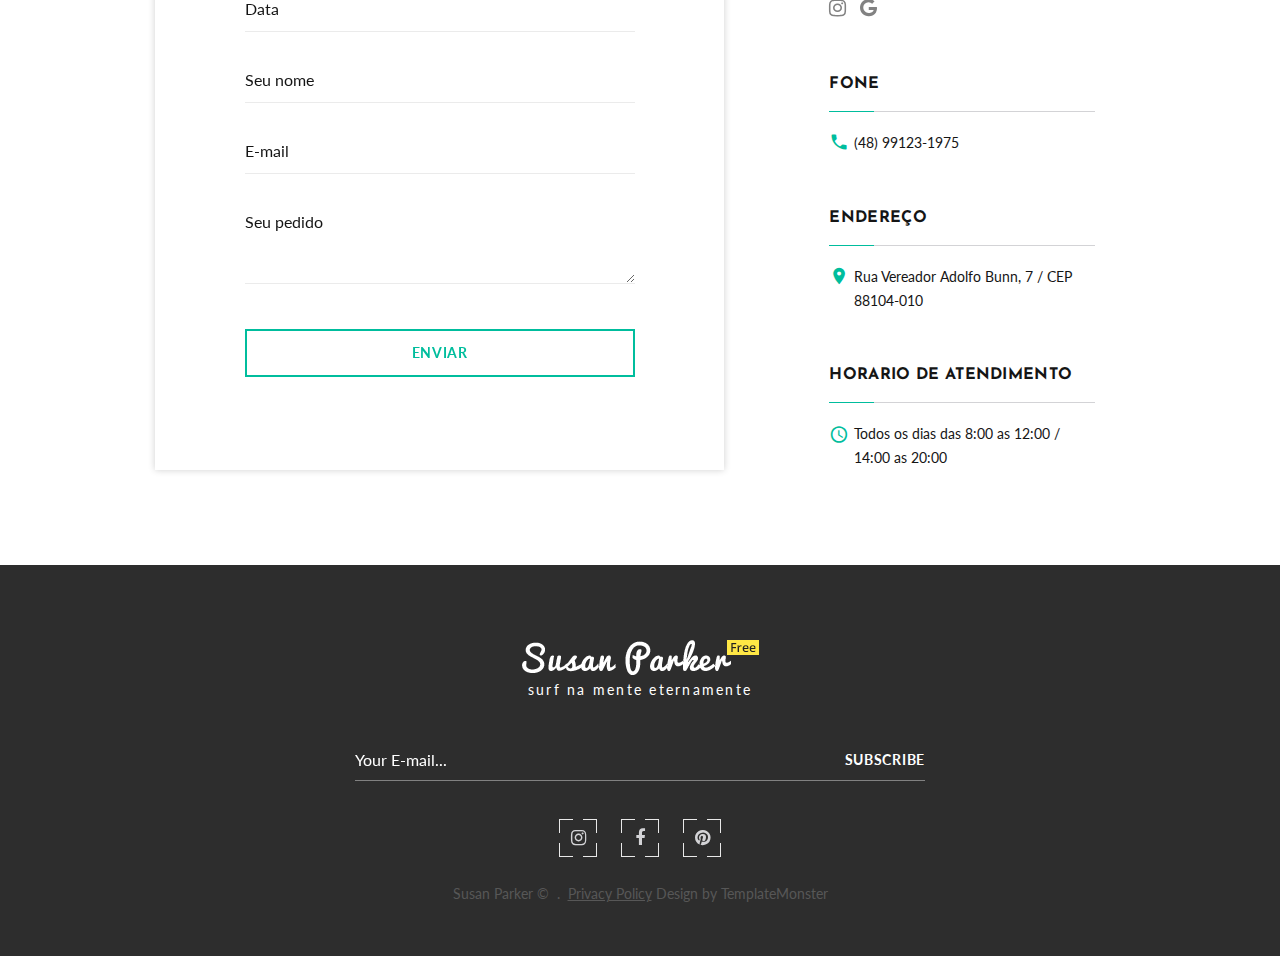
<file: contact-us.html>
<!DOCTYPE html>
<html class="wide wow-animation" lang="en">
  <head>
    <!-- Site Title-->
    <title>Pedir</title>
    <meta name="format-detection" content="telephone=no">
    <meta name="viewport" content="width=device-width, height=device-height, initial-scale=1.0">
    <meta http-equiv="X-UA-Compatible" content="IE=edge">
    <meta charset="utf-8">
    <link rel="icon" href="images/favicon.ico" type="image/x-icon">
    <!-- Stylesheets-->
    <link rel="stylesheet" type="text/css" href="//fonts.googleapis.com/css?family=Lato:300,400,700,400italic%7CJosefin+Sans:400,700,300italic">
    <link rel="stylesheet" href="css/bootstrap.css">
    <link rel="stylesheet" href="css/style.css">
    <style>.ie-panel{display: none;background: #212121;padding: 10px 0;box-shadow: 3px 3px 5px 0 rgba(0,0,0,.3);clear: both;text-align:center;position: relative;z-index: 1;} html.ie-10 .ie-panel, html.lt-ie-10 .ie-panel {display: block;}</style>
  </head>
  <body>
    <div class="ie-panel"><a href="http://windows.microsoft.com/en-US/internet-explorer/"><img src="images/ie8-panel/warning_bar_0000_us.jpg" height="42" width="820" alt="You are using an outdated browser. For a faster, safer browsing experience, upgrade for free today."></a></div>
    <!-- Page Loader-->
    <div id="page-loader">
      <div class="page-loader-body">
        <div class="cssload-spinner">
          <div class="cssload-cube cssload-cube0"></div>
          <div class="cssload-cube cssload-cube1"></div>
          <div class="cssload-cube cssload-cube2"></div>
          <div class="cssload-cube cssload-cube3"></div>
          <div class="cssload-cube cssload-cube4"></div>
          <div class="cssload-cube cssload-cube5"></div>
          <div class="cssload-cube cssload-cube6"> </div>
          <div class="cssload-cube cssload-cube7"></div>
          <div class="cssload-cube cssload-cube8"></div>
          <div class="cssload-cube cssload-cube9"></div>
          <div class="cssload-cube cssload-cube10"></div>
          <div class="cssload-cube cssload-cube11"></div>
          <div class="cssload-cube cssload-cube12"></div>
          <div class="cssload-cube cssload-cube13"></div>
          <div class="cssload-cube cssload-cube14"></div>
          <div class="cssload-cube cssload-cube15"></div>
        </div>
      </div>
    </div>
    <!-- Page-->
    <div class="page">
      <!-- Page Header-->
      <header class="section page-header"><!DOCTYPE html>
<html class="wide wow-animation" lang="en">
  <head>
    <!-- Site Title-->
    <title>Pedir</title>
    <meta name="format-detection" content="telephone=no">
    <meta name="viewport" content="width=device-width, height=device-height, initial-scale=1.0">
    <meta http-equiv="X-UA-Compatible" content="IE=edge">
    <meta charset="utf-8">
    <link rel="icon" href="images/favicon.ico" type="image/x-icon">
    <!-- Stylesheets-->
    <link rel="stylesheet" type="text/css" href="//fonts.googleapis.com/css?family=Lato:300,400,700,400italic%7CJosefin+Sans:400,700,300italic">
    <link rel="stylesheet" href="css/bootstrap.css">
    <link rel="stylesheet" href="css/style.css">
    <style>.ie-panel{display: none;background: #212121;padding: 10px 0;box-shadow: 3px 3px 5px 0 rgba(0,0,0,.3);clear: both;text-align:center;position: relative;z-index: 1;} html.ie-10 .ie-panel, html.lt-ie-10 .ie-panel {display: block;}</style>
  </head>
  <body>
    <div class="ie-panel"><a href="http://windows.microsoft.com/en-US/internet-explorer/"><img src="images/ie8-panel/warning_bar_0000_us.jpg" height="42" width="820" alt="You are using an outdated browser. For a faster, safer browsing experience, upgrade for free today."></a></div>
    <!-- Page Loader-->
    <div id="page-loader">
      <div class="page-loader-body">
        <div class="cssload-spinner">
          <div class="cssload-cube cssload-cube0"></div>
          <div class="cssload-cube cssload-cube1"></div>
          <div class="cssload-cube cssload-cube2"></div>
          <div class="cssload-cube cssload-cube3"></div>
          <div class="cssload-cube cssload-cube4"></div>
          <div class="cssload-cube cssload-cube5"></div>
          <div class="cssload-cube cssload-cube6"> </div>
          <div class="cssload-cube cssload-cube7"></div>
          <div class="cssload-cube cssload-cube8"></div>
          <div class="cssload-cube cssload-cube9"></div>
          <div class="cssload-cube cssload-cube10"></div>
          <div class="cssload-cube cssload-cube11"></div>
          <div class="cssload-cube cssload-cube12"></div>
          <div class="cssload-cube cssload-cube13"></div>
          <div class="cssload-cube cssload-cube14"></div>
          <div class="cssload-cube cssload-cube15"></div>
        </div>
      </div>
    </div>
    <!-- Page-->
    <div class="page">
      <!-- Page Header-->
      <header class="section page-header">
        <!-- RD Navbar-->
        <div class="rd-navbar-wrap">
          <nav class="rd-navbar" data-layout="rd-navbar-fixed" data-sm-layout="rd-navbar-fixed" data-sm-device-layout="rd-navbar-fixed" data-md-layout="rd-navbar-static" data-md-device-layout="rd-navbar-fixed" data-lg-device-layout="rd-navbar-static" data-lg-layout="rd-navbar-static" data-stick-up-clone="false" data-md-stick-up-offset="5px" data-lg-stick-up-offset="5px" data-md-stick-up="true" data-lg-stick-up="true">
            <div class="rd-navbar-main-outer">
              <div class="rd-navbar-main">
                <!-- RD Navbar Panel-->
                <div class="rd-navbar-panel">
                  <button class="rd-navbar-toggle" data-rd-navbar-toggle=".rd-navbar-nav-wrap"><span></span></button>
                  <!-- RD Navbar Brand-->
                  <div class="rd-navbar-brand"><a class="brand" href="index.html">
                      <div class="brand__name"><img class="brand__logo-dark" src="images/logo-default-237x35.png" alt="" width="237" height="35"/><img class="brand__logo-light" src="images/logo-inverse-237x35.png" alt="" width="237" height="35"/>
                      </div><span class="brand__slogan">love story photographer</span></a></div>
                </div>
                <!-- RD Navbar Nav-->
                <div class="rd-navbar-nav-wrap">
                  <div class="rd-navbar-element">
                    <ul class="list-icons list-inline-sm">
                      <li><a class="icon icon-sm fa fa-instagram icon-style-camera" href="#"><span></span><span></span><span></span><span></span></a></li>
                      <li><a class="icon icon-sm fa fa-facebook icon-style-camera" href="#"><span></span><span></span><span></span><span></span></a></li>
                      <li><a class="icon icon-sm fa fa-pinterest icon-style-camera" href="#"><span></span><span></span><span></span><span></span></a></li>
                    </ul>
                  </div>
                  <!-- RD Navbar Nav-->
                  <ul class="rd-navbar-nav">
                    <li class="active"><a href="index.html">Home<span></span><span></span><span></span><span></span></a>
                    </li>
                    <li><a href="about-me.html">Sobre nós<span></span><span></span><span></span><span></span></a>
                    </li>
                    <li><a href="typography.html">Portifolio<span></span><span></span><span></span><span></span></a>
                    </li>
                    <li><a href="contact-us.html">Entre em contato<span></span><span></span><span></span><span></span></a>
                    </li>
                  </ul>
                </div>
              </div>
            </div>
          </nav>
        </div>
      </header>

      <!-- Breadcrumbs-->
      <section class="breadcrumbs-custom bg-image" style="background-image: url(images/breadcrumbs-image 1-2.jpg);">
        <div class="shell">
          <h1 class="breadcrumbs-custom__title">Entre em contato</h1>
          <ul class="breadcrumbs-custom__path">
            <li><a href="index.html">Home</a></li>
            <li class="active">Faça seu pedido</li>
          </ul>
        </div>
	
      </section>
	  <section class="section section-md bg-white">
        <div class="shell">
          <div class="range">
            <div class="cell-xs-12">
              <h2>Como pedir?</h2>
              <div class="range range-30 range-center">
                <div class="cell-xs-10 cell-sm-6 cell-md-4">
                  <article class="box-minimal">
                    <div class="box-minimal__icon fa fa-whatsapp"></div>
                    <h3 class="box-minimal__title">Whatsapp</h3>
                    <div class="box-minimal__divider"></div>
                    <div class="box-minimal__text">Converse conosco no Whatsapp e detalhe seu pedido, envie exemplos, desenhos, modelos, etc...</div>
                  </article>
                </div>
                <div class="cell-xs-10 cell-sm-6 cell-md-4">
                  <article class="box-minimal">
                    <div class="box-minimal__icon fa fa-google"></div>
                    <h3 class="box-minimal__title">Email</h3>
                    <div class="box-minimal__divider"></div>
                    <div class="box-minimal__text">Descreva seu pedido dealhadamente, entraremos em contato o mais rapido possivel para confirmar o pedido e confirmar suas preferencias.</div>
                  </article>
                </div>
                <div class="cell-xs-10 cell-sm-6 cell-md-4">
                  <article class="box-minimal">
                    <div class="box-minimal__icon fa fa-phone"></div>
                    <h3 class="box-minimal__title">Telefone</h3>
                    <div class="box-minimal__divider"></div>
                    <div class="box-minimal__text">Por telefonemas marcamos horarios de atendimento e consiguimos os melhores detalhes para o seu produto.<br> (48) 99123-1975</div>
                  </article>
                </div>
              </div>
            </div>
          </div>
        </div>
      </section>

      <!-- Get in Touch-->
      <section class="section section-md bg-white text-center">
        <div class="shell">
          <div class="range range-md-center">
            <div class="cell-md-11 cell-lg-10">
              <h2 class="text-bold">Peça agora</h2>
              <p><span class="box-width-2">Nós entraremos em contato com você para saber mais detalhes do seu pedido. Aguarde.</span></p>
              <div class="layout-columns"> 
                <div class="layout-columns__main">
                  <div class="layout-columns__main-inner">
                    <!-- RD Mailform-->
                    <form class="rd-mailform" data-form-output="form-output-global" data-form-type="contact" method="post" action="bat/rd-mailform.php">
                      <div class="form-wrap">
                        <input class="form-input" id="contact-date" type="text" data-time-picker="date" name="date" data-constraints="@Required">
                        <label class="form-label" for="contact-date">Data</label>
                      </div>
                      <div class="form-wrap">
                        <input class="form-input" id="contact-name" type="text" name="name" data-constraints="@Required">
                        <label class="form-label" for="contact-name">Seu nome</label>
                      </div>
                      <div class="form-wrap">
                        <input class="form-input" id="contact-email" type="email" name="email" data-constraints="@Email @Required">
                        <label class="form-label" for="contact-email">E-mail</label>
                      </div>
                      <div class="form-wrap">
                        <label class="form-label" for="contact-message">Seu pedido</label>
                        <textarea class="form-input" id="contact-message" name="message" data-constraints="@Required"></textarea>
                      </div>
                      <div class="form-wrap form-button offset-1">
                        <button class="button button-block button-primary-outline button-ujarak" type="submit">Enviar</button>
                      </div>
                    </form>
                  </div>
                </div>
                <div class="layout-columns__aside">
                  <div class="layout-columns__aside-item">
                    <p class="heading-5">Sociais</p>
                    <div class="divider-modern"></div>
                    <ul class="list-inline-xs">
                      <li><a class="icon icon-md icon-gray-7 fa fa-instagram" href="#"></a></li>
                      <li><a class="icon icon-md icon-gray-7 fa fa-google" href="#"></a></li>
                    </ul>
                  </div>
                  <div class="layout-columns__aside-item">
                    <p class="heading-5">Fone</p>
                    <div class="divider-modern"></div>
                    <div class="unit unit-horizontal unit-spacing-xxs">
                      <div class="unit__left"><span class="icon icon-md icon-primary material-icons-local_phone"></span></div>
                      <div class="unit__body"><a href="tel:#">(48) 99123-1975</a></div>
                    </div>
                  </div>
                  <div class="layout-columns__aside-item">
                    <p class="heading-5">Endereço</p>
                    <div class="divider-modern"></div>
                    <div class="unit unit-horizontal unit-spacing-xxs">
                      <div class="unit__left"><span class="icon icon-md icon-primary material-icons-location_on"></span></div>
                      <div class="unit__body"><a href="#">Rua Vereador Adolfo Bunn, 7 / CEP 88104-010</a></div>
                    </div>
                  </div>
                  <div class="layout-columns__aside-item">
                    <p class="heading-5">Horario de atendimento</p>
                    <div class="divider-modern"></div>
                    <div class="unit unit-horizontal unit-spacing-xxs">
                      <div class="unit__left"><span class="icon icon-md icon-primary mdi mdi-clock"></span></div>
                      <div class="unit__body"><span>Todos os dias das 8:00 as 12:00 / 14:00 as 20:00</span></div>
                    </div>
                  </div>
                </div>
              </div>
            </div>
          </div>
        </div>
      </section>

      <!-- Page Footer -->
      <footer class="footer-centered section bg-gray-darker">
        <div class="shell">
          <div class="range range-sm-center">
            <div class="cell-sm-10 cell-md-8 cell-lg-6">
              <!-- Brand--><a class="brand" href="index.html">
                <div class="brand__name"><img src="images/logo-inverse-237x35.png" alt="" width="237" height="35"/>
                </div><span class="brand__slogan">"Surf na mente eternamente"</span></a>
                    <!-- RD Mailform-->
                    <form class="rd-mailform form_inline" data-form-output="form-output-global" data-form-type="subscribe" method="post" action="bat/rd-mailform.php">
                      <div class="form__inner">
                        <div class="form-wrap">
                          <input class="form-input" id="subscribe-form-footer-email" type="email" name="email" data-constraints="@Email @Required">
                          <label class="form-label" for="subscribe-form-footer-email">Seu email</label>
                        </div>
                        <div class="form-button">
                          <button class="button button-link" type="submit">Cadastre</button>
                        </div>
                      </div>
                    </form>
              <ul class="list-icons list-inline-sm">
                <li><a class="icon icon-sm fa fa-instagram icon-style-camera" href="#"><span></span><span></span><span></span><span></span></a></li>
                <li><a class="icon icon-sm fa fa-facebook icon-style-camera" href="#"><span></span><span></span><span></span><span></span></a></li>
                <li><a class="icon icon-sm fa fa-pinterest icon-style-camera" href="#"><span></span><span></span><span></span><span></span></a></li>
              </ul>
              <!-- Rights-->
            </div>
          </div>
        </div>
      </footer>
    </div>
    <!-- Global Mailform Output-->
    <div class="snackbars" id="form-output-global"></div>
    <!-- Javascript-->
    <script src="js/core.min.js"></script>
    <script src="js/script.js"></script>
  </body>
</html>


        <!-- RD Navbar-->
        <div class="rd-navbar-wrap">
          <nav class="rd-navbar" data-layout="rd-navbar-fixed" data-sm-layout="rd-navbar-fixed" data-sm-device-layout="rd-navbar-fixed" data-md-layout="rd-navbar-static" data-md-device-layout="rd-navbar-fixed" data-lg-device-layout="rd-navbar-static" data-lg-layout="rd-navbar-static" data-stick-up-clone="false" data-md-stick-up-offset="5px" data-lg-stick-up-offset="5px" data-md-stick-up="true" data-lg-stick-up="true">
            <div class="rd-navbar-main-outer">
              <div class="rd-navbar-main">
                <!-- RD Navbar Panel-->
                <div class="rd-navbar-panel">
                  <button class="rd-navbar-toggle" data-rd-navbar-toggle=".rd-navbar-nav-wrap"><span></span></button>
                  <!-- RD Navbar Brand-->
                  <div class="rd-navbar-brand"><a class="brand" href="index.html">
                      <div class="brand__name"><img class="brand__logo-dark" src="images/logo-default-237x35.png" alt="" width="237" height="35"/><img class="brand__logo-light" src="images/logo-inverse-237x35.png" alt="" width="237" height="35"/>
                      </div><span class="brand__slogan">love story photographer</span></a></div>
                </div>
                <!-- RD Navbar Nav-->
                <div class="rd-navbar-nav-wrap">
                  <div class="rd-navbar-element">
                    <ul class="list-icons list-inline-sm">
                      <li><a class="icon icon-sm fa fa-instagram icon-style-camera" href="#"><span></span><span></span><span></span><span></span></a></li>
                      <li><a class="icon icon-sm fa fa-facebook icon-style-camera" href="#"><span></span><span></span><span></span><span></span></a></li>
                      <li><a class="icon icon-sm fa fa-pinterest icon-style-camera" href="#"><span></span><span></span><span></span><span></span></a></li>
                    </ul>
                  </div>
                  <!-- RD Navbar Nav-->
                  <ul class="rd-navbar-nav">
                    <li class="active"><a href="index.html">Home<span></span><span></span><span></span><span></span></a>
                    </li>
                    <li><a href="about-me.html">Sobre nós<span></span><span></span><span></span><span></span></a>
                    </li>
                    <li><a href="typography.html">Portifolio<span></span><span></span><span></span><span></span></a>
                    </li>
                    <li><a href="contact-us.html">Entre em contato<span></span><span></span><span></span><span></span></a>
                    </li>
                  </ul>
                </div>
              </div>
            </div>
          </nav>
        </div>
      </header>

      <!-- Breadcrumbs-->
      <section class="breadcrumbs-custom bg-image" style="background-image: url(images/breadcrumbs-image 1-2.jpg);">
        <div class="shell">
          <h1 class="breadcrumbs-custom__title">Entre em contato</h1>
          <ul class="breadcrumbs-custom__path">
            <li><a href="index.html">Home</a></li>
            <li class="active">Faça seu pedido</li>
          </ul>
        </div>
	
      </section>
	  <section class="section section-md bg-white">
        <div class="shell">
          <div class="range">
            <div class="cell-xs-12">
              <h2>Como pedir?</h2>
              <div class="range range-30 range-center">
                <div class="cell-xs-10 cell-sm-6 cell-md-4">
                  <article class="box-minimal">
                    <div class="box-minimal__icon fa fa-thumbs-up"></div>
                    <h3 class="box-minimal__title">Whatsapp</h3>
                    <div class="box-minimal__divider"></div>
                    <div class="box-minimal__text">Converse conosco no Whatsapp e detalhe seu pedido, envie exemplos, desenhos, modelos, etc...</div>
                  </article>
                </div>
                <div class="cell-xs-10 cell-sm-6 cell-md-4">
                  <article class="box-minimal">
                    <div class="box-minimal__icon fa fa-group"></div>
                    <h3 class="box-minimal__title">Email</h3>
                    <div class="box-minimal__divider"></div>
                    <div class="box-minimal__text">We have established a strong presence in the industry. Our award-winning services earn a reputation for quality and excellence that few can rival.</div>
                  </article>
                </div>
                <div class="cell-xs-10 cell-sm-6 cell-md-4">
                  <article class="box-minimal">
                    <div class="box-minimal__icon fa fa-lock"></div>
                    <h3 class="box-minimal__title">Safety & Security</h3>
                    <div class="box-minimal__divider"></div>
                    <div class="box-minimal__text">Safety for our employees, customers and the community we work with will always remain our primary focus in all the policies, procedures and programs.</div>
                  </article>
                </div>
              </div>
            </div>
          </div>
        </div>
      </section>

      <!-- Get in Touch-->
      <section class="section section-md bg-white text-center">
        <div class="shell">
          <div class="range range-md-center">
            <div class="cell-md-11 cell-lg-10">
              <h2 class="text-bold">Peça agora</h2>
              <p><span class="box-width-2">Nós entraremos em contato com você para saber mais detalhes do seu pedido. Aguarde.</span></p>
              <div class="layout-columns"> 
                <div class="layout-columns__main">
                  <div class="layout-columns__main-inner">
                    <!-- RD Mailform-->
                    <form class="rd-mailform" data-form-output="form-output-global" data-form-type="contact" method="post" action="bat/rd-mailform.php">
                      <div class="form-wrap">
                        <input class="form-input" id="contact-date" type="text" data-time-picker="date" name="date" data-constraints="@Required">
                        <label class="form-label" for="contact-date">Data</label>
                      </div>
                      <div class="form-wrap">
                        <input class="form-input" id="contact-name" type="text" name="name" data-constraints="@Required">
                        <label class="form-label" for="contact-name">Seu nome</label>
                      </div>
                      <div class="form-wrap">
                        <input class="form-input" id="contact-email" type="email" name="email" data-constraints="@Email @Required">
                        <label class="form-label" for="contact-email">E-mail</label>
                      </div>
                      <div class="form-wrap">
                        <label class="form-label" for="contact-message">Seu pedido</label>
                        <textarea class="form-input" id="contact-message" name="message" data-constraints="@Required"></textarea>
                      </div>
                      <div class="form-wrap form-button offset-1">
                        <button class="button button-block button-primary-outline button-ujarak" type="submit">Enviar</button>
                      </div>
                    </form>
                  </div>
                </div>
                <div class="layout-columns__aside">
                  <div class="layout-columns__aside-item">
                    <p class="heading-5">Sociais</p>
                    <div class="divider-modern"></div>
                    <ul class="list-inline-xs">
                      <li><a class="icon icon-md icon-gray-7 fa fa-instagram" href="#"></a></li>
                      <li><a class="icon icon-md icon-gray-7 fa fa-google" href="#"></a></li>
                    </ul>
                  </div>
                  <div class="layout-columns__aside-item">
                    <p class="heading-5">Fone</p>
                    <div class="divider-modern"></div>
                    <div class="unit unit-horizontal unit-spacing-xxs">
                      <div class="unit__left"><span class="icon icon-md icon-primary material-icons-local_phone"></span></div>
                      <div class="unit__body"><a href="tel:#">(48) 99123-1975</a></div>
                    </div>
                  </div>
                  <div class="layout-columns__aside-item">
                    <p class="heading-5">Endereço</p>
                    <div class="divider-modern"></div>
                    <div class="unit unit-horizontal unit-spacing-xxs">
                      <div class="unit__left"><span class="icon icon-md icon-primary material-icons-location_on"></span></div>
                      <div class="unit__body"><a href="#">Rua Vereador Adolfo Bunn, 7 / CEP 88104-010</a></div>
                    </div>
                  </div>
                  <div class="layout-columns__aside-item">
                    <p class="heading-5">Horario de atendimento</p>
                    <div class="divider-modern"></div>
                    <div class="unit unit-horizontal unit-spacing-xxs">
                      <div class="unit__left"><span class="icon icon-md icon-primary mdi mdi-clock"></span></div>
                      <div class="unit__body"><span>Todos os dias das 8:00 as 12:00 / 14:00 as 20:00</span></div>
                    </div>
                  </div>
                </div>
              </div>
            </div>
          </div>
        </div>
      </section>

      <!-- Page Footer-->
      <footer class="footer-centered section bg-gray-darker">
        <div class="shell">
          <div class="range range-sm-center">
            <div class="cell-sm-10 cell-md-8 cell-lg-6">
              <!-- Brand--><a class="brand" href="index.html">
                <div class="brand__name"><img src="images/logo-inverse-237x35.png" alt="" width="237" height="35"/>
                </div><span class="brand__slogan">surf na mente eternamente</span></a>
                    <!-- RD Mailform-->
                    <form class="rd-mailform form_inline" data-form-output="form-output-global" data-form-type="subscribe" method="post" action="bat/rd-mailform.php">
                      <div class="form__inner">
                        <div class="form-wrap">
                          <input class="form-input" id="subscribe-form-footer-email" type="email" name="email" data-constraints="@Email @Required">
                          <label class="form-label" for="subscribe-form-footer-email">Your E-mail...</label>
                        </div>
                        <div class="form-button">
                          <button class="button button-link" type="submit">Subscribe</button>
                        </div>
                      </div>
                    </form>
              <ul class="list-icons list-inline-sm">
                <li><a class="icon icon-sm fa fa-instagram icon-style-camera" href="#"><span></span><span></span><span></span><span></span></a></li>
                <li><a class="icon icon-sm fa fa-facebook icon-style-camera" href="#"><span></span><span></span><span></span><span></span></a></li>
                <li><a class="icon icon-sm fa fa-pinterest icon-style-camera" href="#"><span></span><span></span><span></span><span></span></a></li>
              </ul>
              <!-- Rights-->
              <p class="rights"><span>Susan Parker</span><span>&nbsp;&copy;&nbsp; </span><span class="copyright-year"></span>.&nbsp; <br class="veil-xs"><a class="link-underline" href="#">Privacy Policy</a><span> Design&nbsp;by&nbsp;<a href="https://www.templatemonster.com">TemplateMonster</a></span></p>
            </div>
          </div>
        </div>
      </footer>
    </div>
    <!-- Global Mailform Output-->
    <div class="snackbars" id="form-output-global"></div>
    <!-- Javascript-->
    <script src="js/core.min.js"></script>
    <script src="js/script.js"></script>
  </body>
</html>
</file>
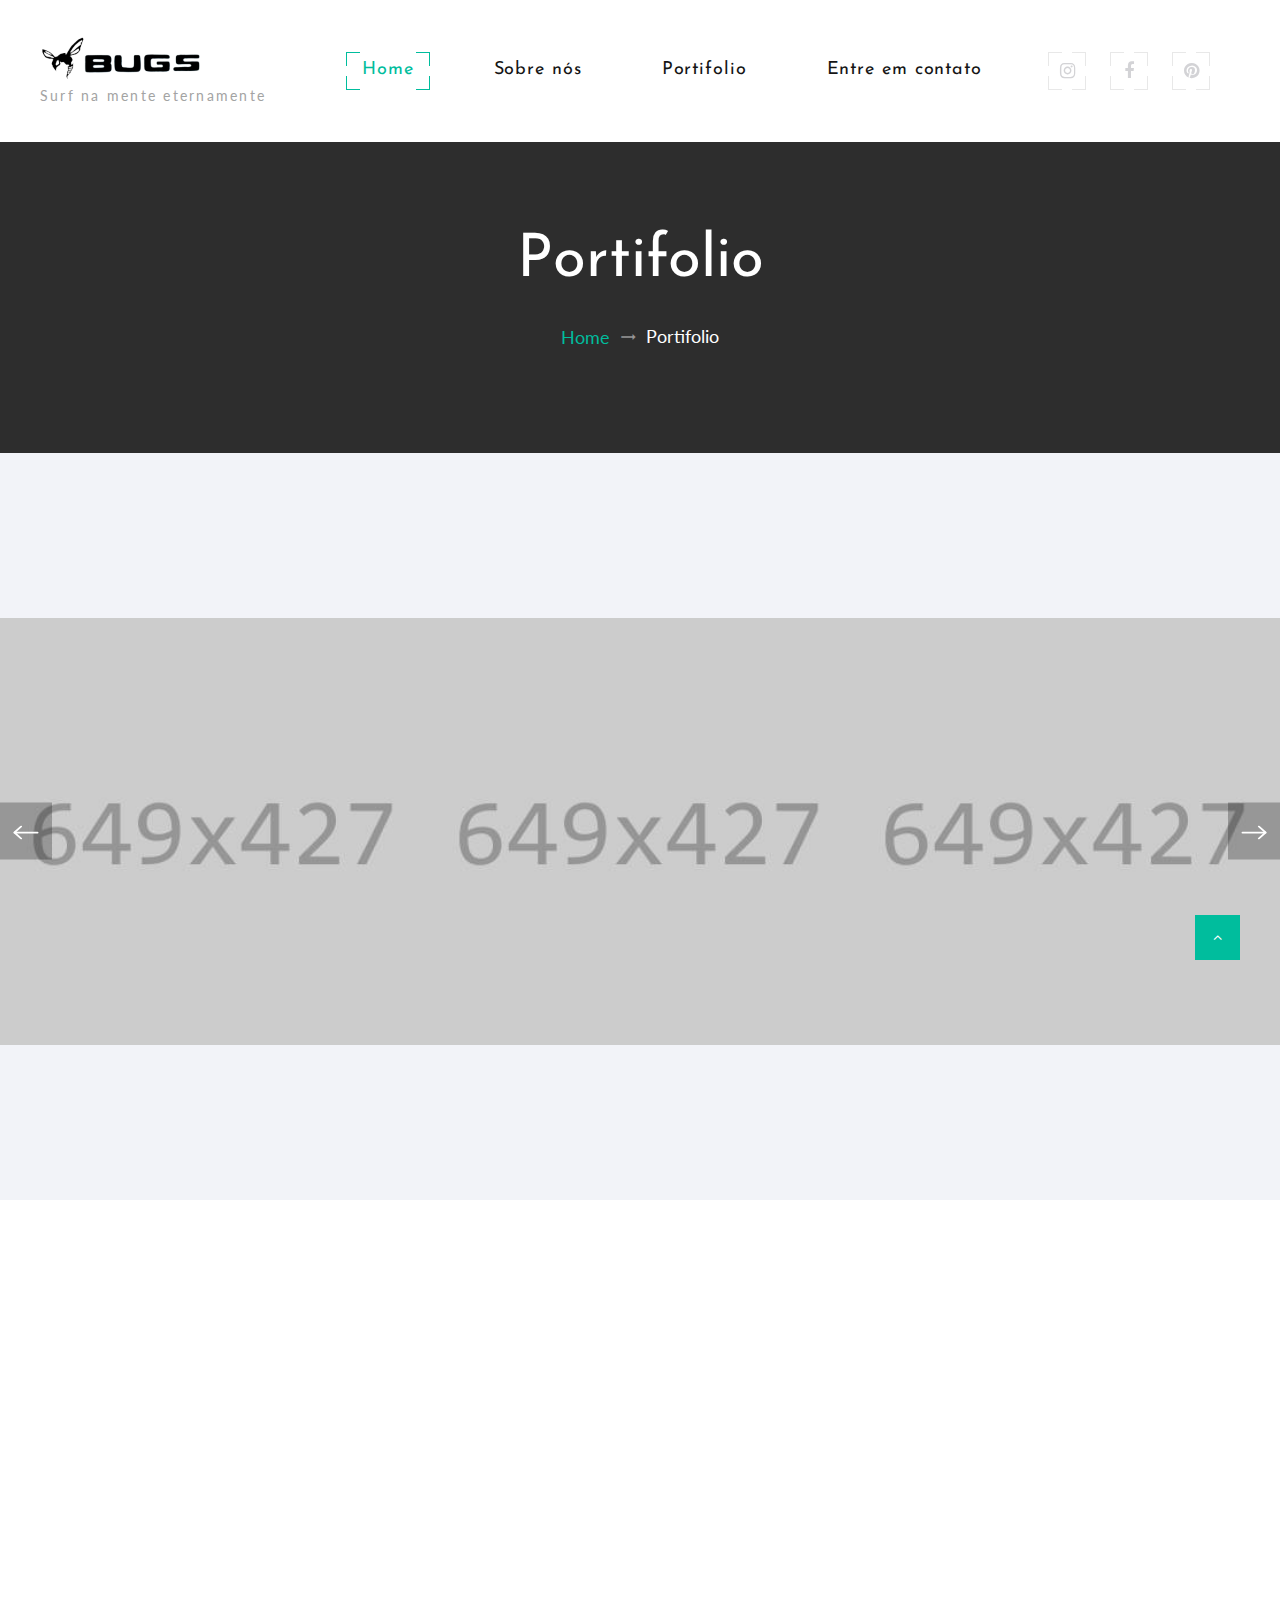
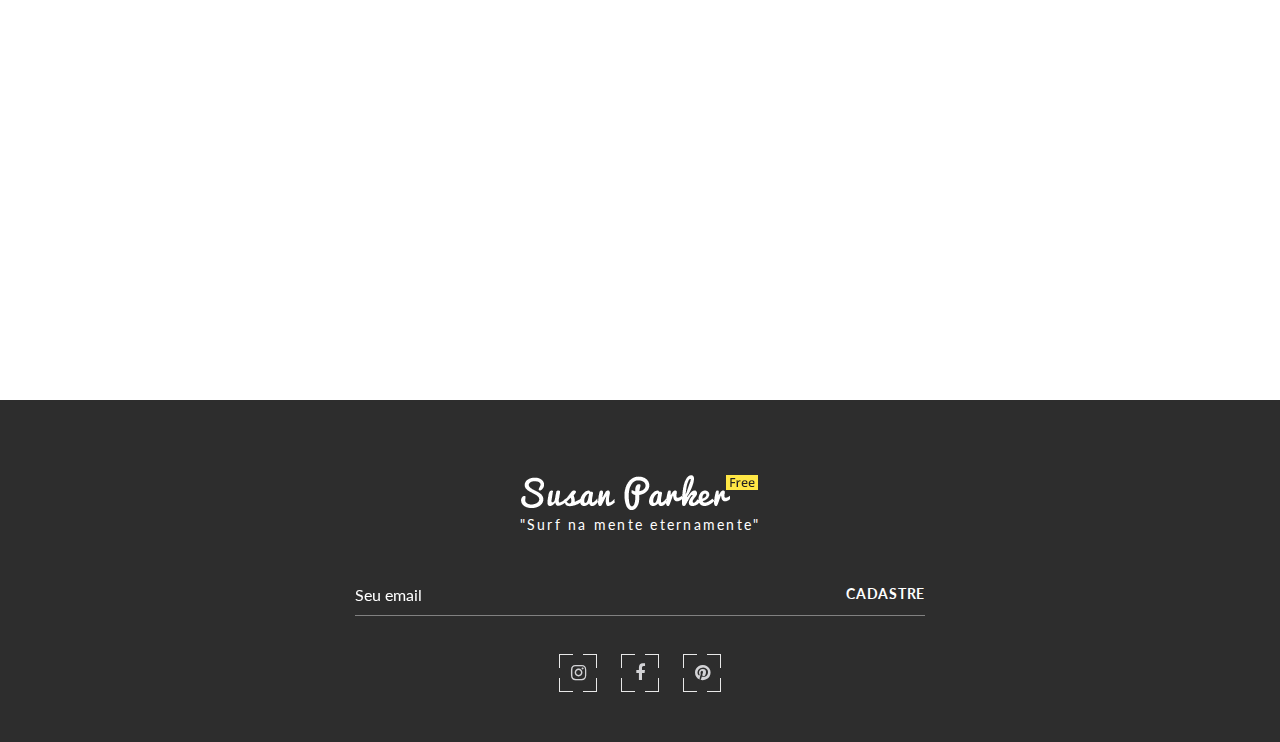
<file: typography.html>
<!DOCTYPE html>
<html class="wide wow-animation" lang="en">
  <head>
    <!-- Site Title-->
    <title>Portifolio</title>
    <meta name="format-detection" content="telephone=no">
    <meta name="viewport" content="width=device-width, height=device-height, initial-scale=1.0">
    <meta http-equiv="X-UA-Compatible" content="IE=edge">
    <meta charset="utf-8">
    <link rel="icon" href="images/favicon.ico" type="image/x-icon">
    <!-- Stylesheets-->
    <link rel="stylesheet" type="text/css" href="//fonts.googleapis.com/css?family=Lato:300,400,700,400italic%7CJosefin+Sans:400,700,300italic">
    <link rel="stylesheet" href="css/bootstrap.css">
    <link rel="stylesheet" href="css/style.css">
    <style>.ie-panel{display: none;background: #212121;padding: 10px 0;box-shadow: 3px 3px 5px 0 rgba(0,0,0,.3);clear: both;text-align:center;position: relative;z-index: 1;} html.ie-10 .ie-panel, html.lt-ie-10 .ie-panel {display: block;}</style>
  </head>
  <body>
    <div class="ie-panel"><a href="http://windows.microsoft.com/en-US/internet-explorer/"><img src="images/ie8-panel/warning_bar_0000_us.jpg" height="42" width="820" alt="You are using an outdated browser. For a faster, safer browsing experience, upgrade for free today."></a></div>
    <!-- Page Loader-->
    <div id="page-loader">
      <div class="page-loader-body">
        <div class="cssload-spinner">
          <div class="cssload-cube cssload-cube0"></div>
          <div class="cssload-cube cssload-cube1"></div>
          <div class="cssload-cube cssload-cube2"></div>
          <div class="cssload-cube cssload-cube3"></div>
          <div class="cssload-cube cssload-cube4"></div>
          <div class="cssload-cube cssload-cube5"></div>
          <div class="cssload-cube cssload-cube6"> </div>
          <div class="cssload-cube cssload-cube7"></div>
          <div class="cssload-cube cssload-cube8"></div>
          <div class="cssload-cube cssload-cube9"></div>
          <div class="cssload-cube cssload-cube10"></div>
          <div class="cssload-cube cssload-cube11"></div>
          <div class="cssload-cube cssload-cube12"></div>
          <div class="cssload-cube cssload-cube13"></div>
          <div class="cssload-cube cssload-cube14"></div>
          <div class="cssload-cube cssload-cube15"></div>
        </div>
      </div>
    </div>
    <!-- Page-->
    <div class="page">
      <!-- Page header-->
      <header class="section page-header">
        <!-- RD Navbar-->
        <div class="rd-navbar-wrap">
          <nav class="rd-navbar" data-layout="rd-navbar-fixed" data-sm-layout="rd-navbar-fixed" data-sm-device-layout="rd-navbar-fixed" data-md-layout="rd-navbar-static" data-md-device-layout="rd-navbar-fixed" data-lg-device-layout="rd-navbar-static" data-lg-layout="rd-navbar-static" data-stick-up-clone="false" data-md-stick-up-offset="5px" data-lg-stick-up-offset="5px" data-md-stick-up="true" data-lg-stick-up="true">
            <div class="rd-navbar-main-outer">
              <div class="rd-navbar-main">
                <!-- RD Navbar Panel-->
                <div class="rd-navbar-panel">
                  <button class="rd-navbar-toggle" data-rd-navbar-toggle=".rd-navbar-nav-wrap"><span></span></button>
                  <!-- RD Navbar Brand-->
                  <div class="rd-navbar-brand"><a class="brand" href="index.html">
                      <div class="brand__name"><img class="brand__logo-dark" src="images/logo-default-237x35.png" alt="" width="237" height="35"/><img class="brand__logo-light" src="images/logo-inverse-237x35.png" alt="" width="237" height="35"/>
                      </div><span class="brand__slogan">Surf na mente eternamente</span></a></div>
                </div>
                <!-- RD Navbar Nav-->
                <div class="rd-navbar-nav-wrap">
                  <div class="rd-navbar-element">
                    <ul class="list-icons list-inline-sm">
                      <li><a class="icon icon-sm fa fa-instagram icon-style-camera" href="#"><span></span><span></span><span></span><span></span></a></li>
                      <li><a class="icon icon-sm fa fa-facebook icon-style-camera" href="#"><span></span><span></span><span></span><span></span></a></li>
                      <li><a class="icon icon-sm fa fa-pinterest icon-style-camera" href="#"><span></span><span></span><span></span><span></span></a></li>
                    </ul>
                  </div>
                  <!-- RD Navbar Nav-->
                  <ul class="rd-navbar-nav">
                    <li class="active"><a href="index.html">Home<span></span><span></span><span></span><span></span></a>
                    </li>
                    <li><a href="about-me.html">Sobre nós<span></span><span></span><span></span><span></span></a>
                    </li>
                    <li><a href="typography.html">Portifolio<span></span><span></span><span></span><span></span></a>
                    </li>
                    <li><a href="contact-us.html">Entre em contato<span></span><span></span><span></span><span></span></a>
                    </li>
                  </ul>
                </div>
              </div>
            </div>
          </nav>
        </div>
      </header>

      <!-- Breadcrumbs-->
      <section class="breadcrumbs-custom bg-image" style="background-image: url(images/breadcrumbs-image 1-1.jpg);">
        <div class="shell">
          <h1 class="breadcrumbs-custom__title">Portifolio</h1>
          <ul class="breadcrumbs-custom__path">
            <li><a href="index.html">Home</a></li>
            <li class="active">Portifolio</li>
          </ul>
        </div>
      </section>

      <!-- My Best Photos-->
      <section class="section section-sm bg-gray-lighter text-center"> 
        <div class="shell">
          <div class="range range-50 range-sm-center">
            <div class="cell-md-10 cell-lg-9">
              <h1></h1>
            </div>
          </div>
        </div>
        <!-- Owl Carousel-->
        <div class="owl-carousel-wrap owl-carousel_style-2">
          <div class="owl-carousel" data-items="1" data-lg-items="3" data-autoplay="true" data-xl-items="3" data-dots="false" data-nav="false" data-stage-padding="0" data-xs-stage-padding="90" data-sm-stage-padding="140" data-md-stage-padding="260" data-lg-stage-padding="1" data-loop="true" data-margin="0" data-mouse-drag="false" data-nav-custom="#owl-carousel-nav" data-center-mode="true" data-speed="500" data-lightgallery="group"><a class="thumb-ruby thumb-mixed_large" href="images/group-image-1-1200x800-original.jpg" data-lightgallery="item"><img class="thumb-ruby__image" src="images/about-2-649x427.jpg" alt="" width="649" height="427"/>
              <div class="thumb-ruby__caption"> 
              </div></a><a class="thumb-ruby thumb-mixed_large" href="images/group-image-2-1200x800-original.jpg" data-lightgallery="item"><img class="thumb-ruby__image" src="images/about-3-649x427.jpg" alt="" width="649" height="427"/>
              <div class="thumb-ruby__caption"> 
              </div></a><a class="thumb-ruby thumb-mixed_large" href="images/group-image-3-1200x800-original.jpg" data-lightgallery="item"><img class="thumb-ruby__image" src="images/about-4-649x427.jpg" alt="" width="649" height="427"/>
              <div class="thumb-ruby__caption"> 
              </div></a>
          </div>
          <div class="owl-outer-navigation" id="owl-carousel-nav">
            <button class="owl-arrow owl-arrow-prev">
              <svg x="0px" y="0px" viewbox="0 0 28.5 16" width="26" height="14">
                <line x1="27.5" y1="8" x2="1" y2="8" fill="none" stroke-width="2" stroke-linecap="round" stroke-linejoin="round" stroke-miterlimit="10"></line>
                <polyline fill="none" stroke-width="2" stroke-linecap="round" stroke-linejoin="round" stroke-miterlimit="10" points="8.8,15 1,8 8.8,1"></polyline>
              </svg>
            </button>
            <button class="owl-arrow owl-arrow-next">
              <svg x="0px" y="0px" viewbox="0 0 28.5 16" width="26" height="14">
                <line fill="none" stroke-width="2" stroke-linecap="round" stroke-linejoin="round" stroke-miterlimit="10" x1="1" y1="8" x2="27.5" y2="8"></line>
                <polyline fill="none" stroke-width="2" stroke-linecap="round" stroke-linejoin="round" stroke-miterlimit="10" points="19.7,15 27.5,8 19.7,1"></polyline>
              </svg>
            </button>
          </div>
        </div>
      </section>

<!-- Portfolio-->
      <section class="section section-md bg-white text-center" >
        <div class="shell-fluid">
          <p class="heading-1"></p>
          <div class="isotope thumb-ruby-wrap wow fadeIn" data-isotope-layout="masonry" data-isotope-group="gallery" data-lightgallery="group">
            <div class="row">
              <div class="col-xs-12 col-sm-6 col-md-4 col-lg-3 isotope-item"><a class="thumb-ruby thumb-mixed_height-2 thumb-mixed_md" href="images/gallery-image-1-1200x800-original.jpg" data-lightgallery="item"><img class="thumb-ruby__image" src="images/gallery-image-1-440x327.jpg" alt="" width="440" height="327"/>
                        <div class="thumb-ruby__caption"> 
                          <p class="thumb-ruby__title heading-3">Image #</p>
                          <p class="thumb-ruby__text">If you are looking for high quality wedding photography, I will be glad to help you.</p>
                        </div></a>
              </div>
              <div class="col-xs-12 col-sm-6 col-md-4 col-lg-3 isotope-item"><a class="thumb-ruby thumb-mixed_height-3 thumb-mixed_md" href="images/gallery-image-9-1200x800-original.jpg" data-lightgallery="item"><img class="thumb-ruby__image" src="images/gallery-image-9-444x683.jpg" alt="" width="444" height="683"/>
                        <div class="thumb-ruby__caption"> 
                          <p class="thumb-ruby__title heading-3">Image #</p>
                          <p class="thumb-ruby__text">If you are looking for high quality wedding photography, I will be glad to help you.</p>
                        </div></a>
              </div>
              <div class="col-xs-12 col-sm-6 col-md-4 col-lg-3 isotope-item"><a class="thumb-ruby thumb-mixed_height-2 thumb-mixed_md" href="images/gallery-image-15-1200x801-original.jpg" data-lightgallery="item"><img class="thumb-ruby__image" src="images/gallery-image-15-440x327.jpg" alt="" width="440" height="327"/>
                        <div class="thumb-ruby__caption"> 
                          <p class="thumb-ruby__title heading-3">Image #</p>
                          <p class="thumb-ruby__text">If you are looking for high quality wedding photography, I will be glad to help you.</p>
                        </div></a>
              </div>
              <div class="col-xs-12 col-sm-6 col-md-4 col-lg-3 isotope-item"><a class="thumb-ruby thumb-mixed_height-3 thumb-mixed_md" href="images/gallery-image-10-835x1200-original.jpg" data-lightgallery="item"><img class="thumb-ruby__image" src="images/gallery-image-10-444x683.jpg" alt="" width="444" height="683"/>
                        <div class="thumb-ruby__caption"> 
                          <p class="thumb-ruby__title heading-3">Image #</p>
                          <p class="thumb-ruby__text">If you are looking for high quality wedding photography, I will be glad to help you.</p>
                        </div></a>
              </div>
              <div class="col-xs-12 col-sm-6 col-md-4 col-lg-3 isotope-item"><a class="thumb-ruby thumb-mixed_height-2 thumb-mixed_md" href="images/gallery-image-14-1200x800-original.jpg" data-lightgallery="item"><img class="thumb-ruby__image" src="images/gallery-image-14-440x327.jpg" alt="" width="440" height="327"/>
                        <div class="thumb-ruby__caption"> 
                          <p class="thumb-ruby__title heading-3">Image #</p>
                          <p class="thumb-ruby__text">If you are looking for high quality wedding photography, I will be glad to help you.</p>
                        </div></a>
              </div>
              <div class="col-xs-12 col-sm-6 col-md-4 col-lg-3 isotope-item"><a class="thumb-ruby thumb-mixed_height-2 thumb-mixed_md" href="images/gallery-image-2-1200x800-original.jpg" data-lightgallery="item"><img class="thumb-ruby__image" src="images/gallery-image-2-440x327.jpg" alt="" width="440" height="327"/>
                        <div class="thumb-ruby__caption"> 
                          <p class="thumb-ruby__title heading-3">Image #</p>
                          <p class="thumb-ruby__text">If you are looking for high quality wedding photography, I will be glad to help you.</p>
                        </div></a>
              </div>
            </div>
          </div>
        </div>
      </section>

      <!-- Page Footer -->
      <footer class="footer-centered section bg-gray-darker">
        <div class="shell">
          <div class="range range-sm-center">
            <div class="cell-sm-10 cell-md-8 cell-lg-6">
              <!-- Brand--><a class="brand" href="index.html">
                <div class="brand__name"><img src="images/logo-inverse-237x35.png" alt="" width="237" height="35"/>
                </div><span class="brand__slogan">"Surf na mente eternamente"</span></a>
                    <!-- RD Mailform-->
                    <form class="rd-mailform form_inline" data-form-output="form-output-global" data-form-type="subscribe" method="post" action="bat/rd-mailform.php">
                      <div class="form__inner">
                        <div class="form-wrap">
                          <input class="form-input" id="subscribe-form-footer-email" type="email" name="email" data-constraints="@Email @Required">
                          <label class="form-label" for="subscribe-form-footer-email">Seu email</label>
                        </div>
                        <div class="form-button">
                          <button class="button button-link" type="submit">Cadastre</button>
                        </div>
                      </div>
                    </form>
              <ul class="list-icons list-inline-sm">
                <li><a class="icon icon-sm fa fa-instagram icon-style-camera" href="#"><span></span><span></span><span></span><span></span></a></li>
                <li><a class="icon icon-sm fa fa-facebook icon-style-camera" href="#"><span></span><span></span><span></span><span></span></a></li>
                <li><a class="icon icon-sm fa fa-pinterest icon-style-camera" href="#"><span></span><span></span><span></span><span></span></a></li>
              </ul>
              <!-- Rights-->
            </div>
          </div>
        </div>
      </footer>
    </div>
    <!-- Global Mailform Output-->
    <div class="snackbars" id="form-output-global"></div>
    <!-- Javascript-->
    <script src="js/core.min.js"></script>
    <script src="js/script.js"></script>
  </body>
</html>
</file>
